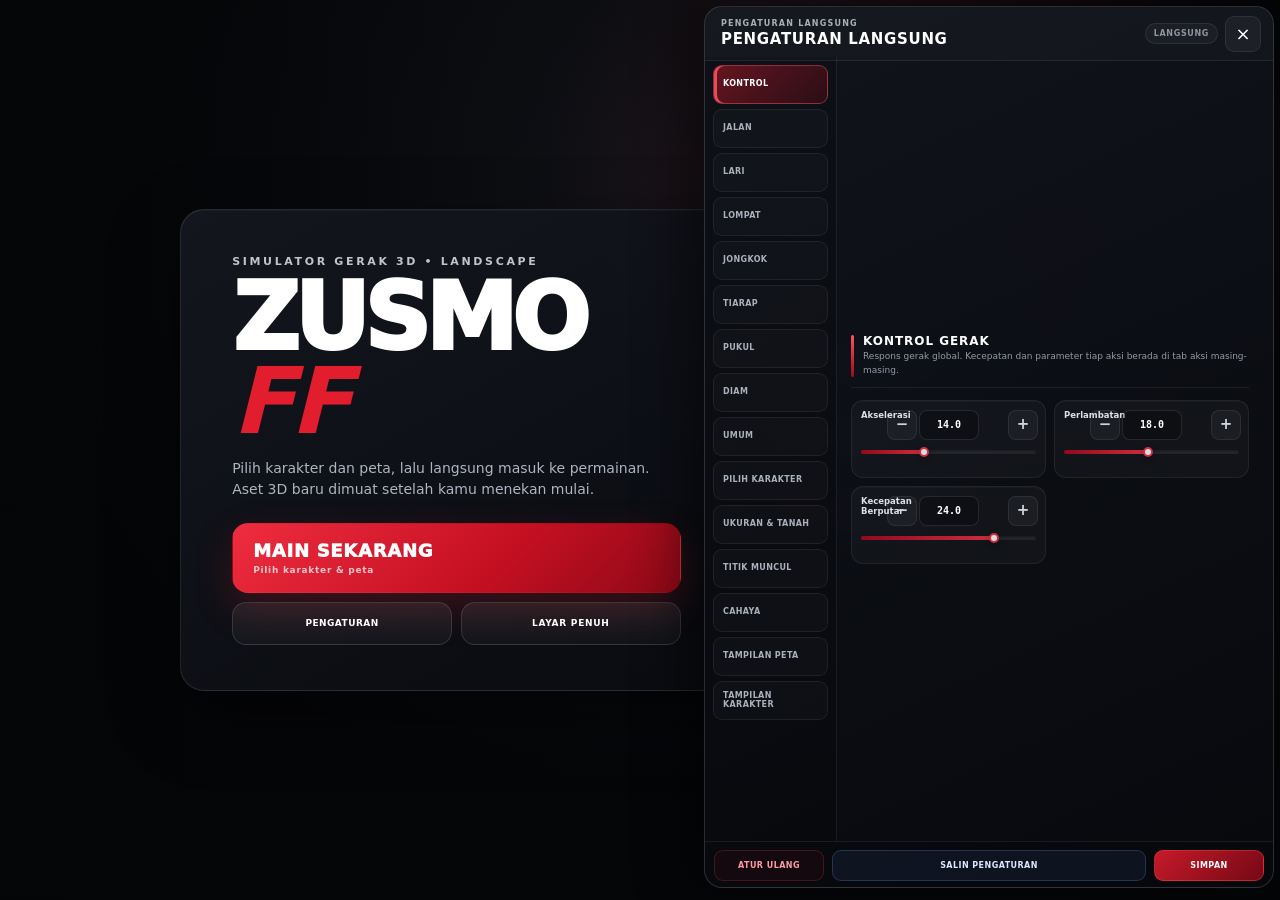
<file: index.html>
<!doctype html>
<html lang="id">
<head>
  <meta charset="utf-8">
  <meta name="viewport" content="width=device-width,initial-scale=1,maximum-scale=1,user-scalable=no,viewport-fit=cover">
  <meta name="theme-color" content="#050608">
  <meta name="apple-mobile-web-app-capable" content="yes">
  <meta name="mobile-web-app-capable" content="yes">
  <title>ZUSMO FF</title>
  <link rel="manifest" href="./manifest.json">
  <link rel="stylesheet" href="./style.css">
  <script type="importmap">
  {
    "imports": {
      "three": "https://cdn.jsdelivr.net/npm/three@0.180.0/build/three.module.js",
      "three/addons/": "https://cdn.jsdelivr.net/npm/three@0.180.0/examples/jsm/"
    }
  }
  </script>
</head>
<body>
  <canvas id="game-canvas" aria-label="Kanvas permainan ZUSMO FF"></canvas>

  <div id="engine-boot" class="overlay boot-overlay">
    <div class="brand brand-xl">ZUSMO <b>FF</b></div>
    <div class="spinner"></div>
    <div id="engine-boot-text" class="muted">Menyiapkan menu...</div>
  </div>

  <main id="ui-root" class="hidden">
    <section id="screen-menu" class="screen active">
      <div class="menu-shell glass menu-shell-v20">
        <div class="menu-primary">
          <div class="eyebrow">SIMULATOR GERAK 3D • LANDSCAPE</div>
          <div class="brand brand-hero">ZUSMO <b>FF</b></div>
          <p class="menu-tagline">Pilih karakter dan peta, lalu langsung masuk ke permainan. Aset 3D baru dimuat setelah kamu menekan mulai.</p>
          <button id="btn-play" class="btn primary menu-play-btn"><span>MAIN SEKARANG</span><small>Pilih karakter & peta</small></button>
          <div class="menu-secondary-actions">
            <button id="btn-settings" class="btn ghost">PENGATURAN</button>
            <button class="btn ghost fullscreen-btn" data-fullscreen>LAYAR PENUH</button>
          </div>
        </div>
        <aside class="menu-flow" aria-label="Alur bermain">
          <div class="menu-flow-title"><span>ALUR CEPAT</span><b>3 LANGKAH</b></div>
          <div class="flow-step"><i>1</i><div><b>PILIH KARAKTER</b><small>Naruto, Rouk, Rias, atau Spider-Man</small></div></div>
          <div class="flow-step"><i>2</i><div><b>PILIH PETA</b><small>Clock Tower / Dapur MBG-Kopdes</small></div></div>
          <div class="flow-step"><i>3</i><div><b>MULAI PERMAINAN</b><small>Kontrol muncul setelah loading</small></div></div>
          <div class="menu-flow-note">Tip: gunakan layar penuh untuk kontrol landscape yang paling nyaman.</div>
        </aside>
      </div>
    </section>

    <section id="screen-select" class="screen screen-scrollable">
      <div class="panel wide glass select-panel-v20">
        <div class="panel-head select-head-v20">
          <button class="icon-btn" data-back="menu" aria-label="Kembali ke menu">‹</button>
          <div class="select-title"><div class="eyebrow">LANGKAH 1 & 2 DARI 3</div><h1>PILIH KARAKTER & PETA</h1><p>Sentuh satu kartu karakter dan satu kartu peta. Kartu merah berarti sedang dipilih.</p></div>
        </div>
        <div class="select-grid">
          <section class="select-column">
            <div class="select-column-head"><span class="step-badge">1</span><div><h2>KARAKTER</h2><small>Pilih siapa yang kamu mainkan</small></div></div>
            <div id="character-list" class="card-list"></div>
          </section>
          <section class="select-column">
            <div class="select-column-head"><span class="step-badge">2</span><div><h2>PETA</h2><small>Pilih lokasi permainan</small></div></div>
            <div id="map-list" class="card-list"></div>
          </section>
        </div>
        <div class="selection-dock">
          <div class="selection-current">
            <span><small>KARAKTER</small><b id="selected-character-name">-</b></span>
            <i>+</i>
            <span><small>PETA</small><b id="selected-map-name">-</b></span>
          </div>
          <div class="selection-actions">
            <button class="btn ghost compact-btn" data-open-tuning>ATUR</button>
            <button id="btn-start" class="btn primary start-game-btn"><span>MULAI PERMAINAN</span><small>LANGKAH 3</small></button>
          </div>
        </div>
      </div>
    </section>

    <section id="screen-settings" class="screen screen-scrollable">
      <div class="panel glass settings-panel-v20">
        <div class="panel-head">
          <button class="icon-btn" data-back="menu" aria-label="Kembali ke menu">‹</button>
          <div><div class="eyebrow">ZUSMO FF</div><h1>PENGATURAN</h1><p class="panel-subtitle">Semua pengaturan utama dibuat untuk landscape.</p></div>
        </div>
        <div class="settings-grid-v20">
          <button class="settings-tile primary-tile" data-open-tuning><span>GERAK & KARAKTER</span><b>PENGATURAN LENGKAP</b><small>Jalan, lari, lompat, jongkok, tiarap, pukul, karakter, pencahayaan dan tampilan.</small><em>BUKA →</em></button>
          <button class="settings-tile" data-fullscreen><span>TAMPILAN</span><b>LAYAR PENUH</b><small>Disarankan agar kontrol landscape punya ruang paling luas.</small><em>UBAH →</em></button>
        </div>
      </div>
    </section>

    <section id="loading" class="overlay hidden">
      <div class="loading-card glass">
        <div class="brand brand-lg">ZUSMO <b>FF</b></div>
        <div id="loading-status">Menyiapkan dunia...</div><div class="loading-help">Jangan tutup halaman. Hanya aset karakter dan peta yang kamu pilih yang sedang dimuat.</div>
        <div class="progress-track"><div id="loading-bar"></div></div>
        <div class="progress-meta"><b id="loading-percent">0%</b><span id="loading-bytes">0 MB / 0 MB</span></div>
      </div>
    </section>

    <section id="load-error" class="overlay hidden">
      <div class="error-card glass">
        <div class="error-badge">!</div>
        <h2>GAGAL MEMUAT</h2>
        <p id="error-message">Aset gagal dimuat.</p>
        <div class="error-actions">
          <button id="btn-retry" class="btn primary">COBA LAGI</button>
          <button id="btn-error-menu" class="btn ghost">MENU</button>
        </div>
      </div>
    </section>

    <section id="tuning-overlay" class="overlay tuning-overlay hidden" aria-label="Pengaturan langsung permainan">
      <div class="tuning-panel glass">
        <div class="tuning-head">
          <div class="tuning-title-wrap">
            <div class="eyebrow">PENGATURAN LANGSUNG</div>
            <h1>PENGATURAN LANGSUNG</h1>
          </div>
          <div class="tuning-head-actions">
            <span id="tuning-save-state" class="tuning-save-state">LANGSUNG</span>
            <button id="btn-move-tuning" class="mini-head-btn" type="button" aria-label="Pindahkan popup pengaturan">PINDAH</button>
            <button class="icon-btn tune-close" data-close-tuning aria-label="Tutup pengaturan">×</button>
          </div>
        </div>
        <div class="tuning-quickbar">
          <div id="tuning-tabs" class="tuning-tabs" aria-label="Kategori pengaturan"></div>
        </div>
        <div class="tuning-main">
          <div class="tuning-scroll">
            <div id="tuning-controls" class="tuning-controls"></div>
          </div>
          <aside class="tuning-preview-pane" aria-label="Preview karakter">
            <div class="tuning-preview-head">
              <div>
                <span class="eyebrow">PRATINJAU KARAKTER</span>
                <b id="tuning-preview-name">Karakter aktif</b>
              </div>
              <small id="tuning-preview-note">Tampilan depan • latar kosong</small>
            </div>
            <div class="tuning-preview-box">
              <canvas id="tuning-preview-canvas" aria-label="Kanvas preview karakter"></canvas>
              <div id="tuning-preview-empty" class="tuning-preview-empty">Preview tampil saat game sedang aktif.</div>
            </div>
          </aside>
        </div>
        <div class="tuning-footer">
          <button id="btn-reset-tuning" class="mini-action danger-soft" type="button">ATUR ULANG</button>
          <button id="btn-copy-tuning" class="mini-action copy-action" type="button">SALIN PENGATURAN</button>
          <button id="btn-save-tuning" class="mini-action primary" type="button">SIMPAN</button>
        </div>
      </div>
    </section>

    <section id="hud" class="hidden">
      <div class="top-hud">
        <span id="hud-map">CT</span>
        <button class="hud-chip tune-chip" data-open-tuning aria-label="Buka pengaturan">ATUR</button>
        <button id="btn-guide" class="hud-chip guide-chip" type="button" aria-label="Buka panduan kontrol">PANDUAN</button>
        <button class="hud-chip hud-fullscreen" data-fullscreen aria-label="Layar penuh">PENUH</button>
        <button id="btn-exit" class="hud-chip">MENU</button>
      </div>
      <div id="camera-zone" aria-label="Area geser kamera"></div>
      <div id="joystick" class="joystick"><div id="joystick-knob"></div></div>
      <div class="actions">
        <button id="action-run" class="action run">LARI</button>
        <button id="action-punch" class="action punch" aria-label="Pukul">PUKUL</button>
        <button id="action-jump" class="action">LOMPAT</button>
        <button id="action-crouch" class="action">JONGKOK</button>
        <button id="action-prone" class="action">TIARAP</button>
      </div>
      <pre id="debug" class="debug hidden"></pre>
      <div id="control-guide" class="control-guide hidden" role="dialog" aria-label="Panduan kontrol">
        <div class="control-guide-card">
          <div class="guide-head"><div><span>SIAP BERMAIN</span><b>KONTROL LANDSCAPE</b></div><button id="btn-guide-close" type="button" aria-label="Tutup panduan">×</button></div>
          <div class="guide-grid">
            <div class="guide-item"><i class="guide-stick">●</i><div><b>GERAK</b><small>Geser analog kiri ke segala arah.</small></div></div>
            <div class="guide-item"><i>↔</i><div><b>KAMERA</b><small>Geser area kosong di sisi kanan layar.</small></div></div>
            <div class="guide-item"><i>RUN</i><div><b>AKSI</b><small>Lari, pukul, lompat, jongkok dan tiarap di kanan.</small></div></div>
            <div class="guide-item"><i>⚙</i><div><b>ATUR</b><small>Tekan ATUR di atas untuk ubah karakter dan gerakan.</small></div></div>
          </div>
          <button id="btn-guide-ok" class="btn primary guide-ok" type="button">MENGERTI • MULAI</button>
        </div>
      </div>
    </section>
  </main>

  <script>
    window.__ZUSMO_BOOTED = false;
    setTimeout(() => {
      if (!window.__ZUSMO_BOOTED) document.getElementById('engine-boot-text').textContent = 'Mesin 3D membutuhkan waktu lebih lama dari biasanya...';
    }, 8000);
    setTimeout(() => {
      if (!window.__ZUSMO_BOOTED) {
        document.getElementById('engine-boot-text').innerHTML = 'Mesin 3D gagal dimuat. Periksa internet/CDN, lalu <button onclick="location.reload()" class="inline-retry">MUAT ULANG</button>';
      }
    }, 18000);
  </script>
  <script type="module" src="./src/main.js"></script>
</body>
</html>
</file>
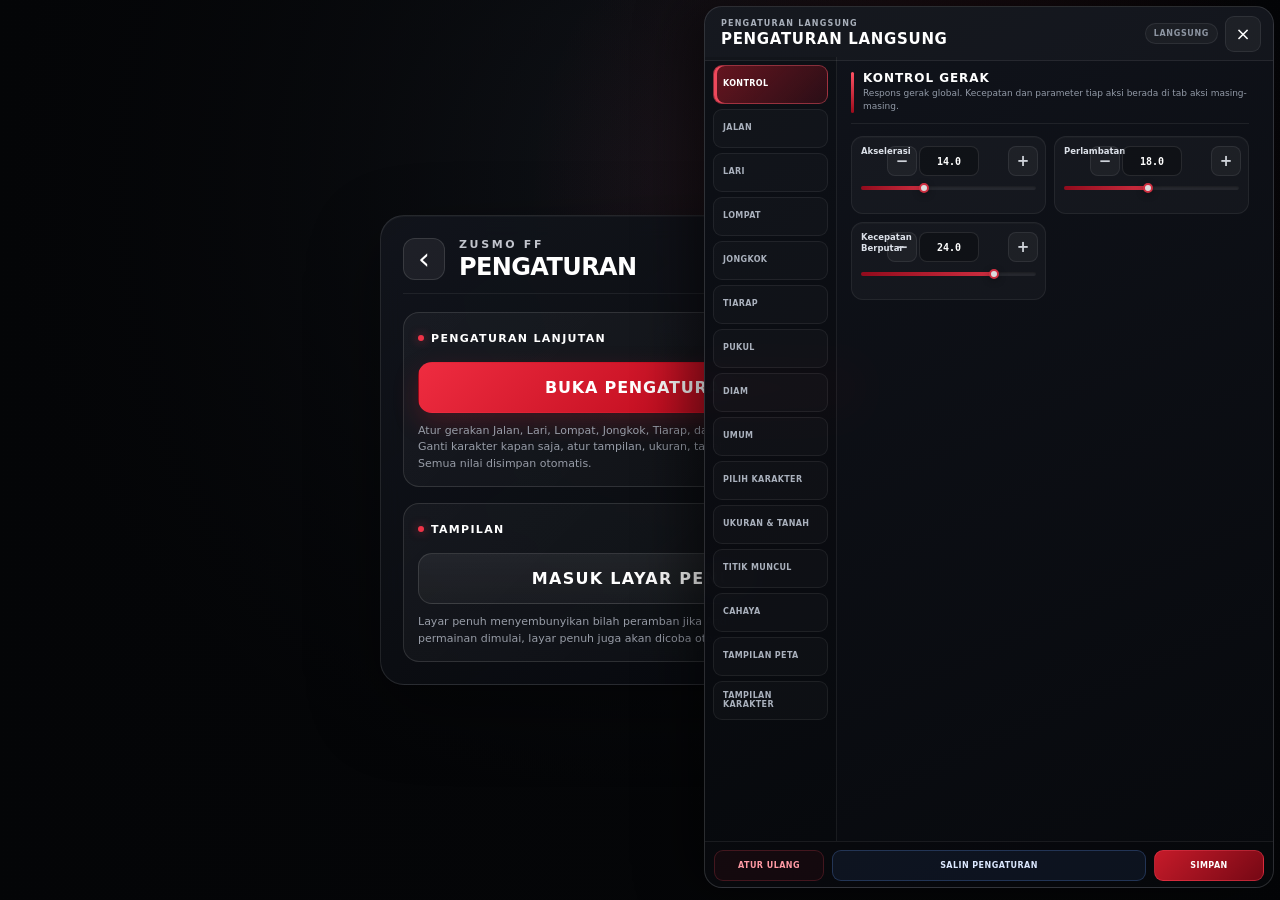
<file: test_tuning.html>
<!doctype html>
<html lang="id">
<head>
  <meta charset="utf-8">
  <meta name="viewport" content="width=device-width,initial-scale=1,maximum-scale=1,user-scalable=no,viewport-fit=cover">
  <meta name="theme-color" content="#050608">
  <meta name="apple-mobile-web-app-capable" content="yes">
  <meta name="mobile-web-app-capable" content="yes">
  <title>ZUSMO FF</title>
  <link rel="manifest" href="./manifest.json">
  <link rel="stylesheet" href="./style.css">
  <script type="importmap">
  {
    "imports": {
      "three": "https://cdn.jsdelivr.net/npm/three@0.180.0/build/three.module.js",
      "three/addons/": "https://cdn.jsdelivr.net/npm/three@0.180.0/examples/jsm/"
    }
  }
  </script>
</head>
<body>
  <canvas id="game-canvas" aria-label="Kanvas permainan ZUSMO FF"></canvas>

  <div id="engine-boot" class="overlay boot-overlay">
    <div class="brand brand-xl">ZUSMO <b>FF</b></div>
    <div class="spinner"></div>
    <div id="engine-boot-text" class="muted">Menyiapkan mesin 3D...</div>
  </div>

  <main id="ui-root" class="hidden">
    <section id="screen-menu" class="screen active">
      <div class="menu-shell glass">
        <div class="eyebrow">SIMULATOR GERAK 3D PONSEL</div>
        <div class="brand brand-hero">ZUSMO <b>FF</b></div>
        <div class="menu-meta" aria-label="Fitur permainan">
          <span>RANGKA ASLI</span><span>PENGATURAN LANGSUNG</span><span>TITIK MUNCUL PER PETA</span>
        </div>
        <div class="menu-actions">
          <button id="btn-play" class="btn primary">MAIN</button>
          <button id="btn-settings" class="btn ghost">PENGATURAN</button>
          <button class="btn ghost fullscreen-btn" data-fullscreen>LAYAR PENUH</button>
        </div>
        <div class="tiny">Naruto • Clock Tower (CT)</div>
      </div>
    </section>

    <section id="screen-select" class="screen">
      <div class="panel wide glass">
        <div class="panel-head">
          <button class="icon-btn" data-back="menu" aria-label="Kembali">‹</button>
          <div><div class="eyebrow">RUANG PERSIAPAN</div><h1>PILIH KARAKTER & PETA</h1></div>
        </div>
        <div class="select-grid">
          <div>
            <h2>KARAKTER</h2>
            <div id="character-list" class="card-list"></div>
          </div>
          <div>
            <h2>PETA</h2>
            <div id="map-list" class="card-list"></div>
          </div>
        </div>
        <div class="select-actions">
          <button class="btn ghost" data-open-tuning>BUKA PENGATURAN</button>
          <button id="btn-start" class="btn primary">MULAI PERMAINAN</button>
        </div>
      </div>
    </section>

    <section id="screen-settings" class="screen">
      <div class="panel glass compact">
        <div class="panel-head">
          <button class="icon-btn" data-back="menu" aria-label="Kembali">‹</button>
          <div><div class="eyebrow">ZUSMO FF</div><h1>PENGATURAN</h1></div>
        </div>
        <div class="setting-block">
          <span>PENGATURAN LANJUTAN</span>
          <button class="btn primary full" data-open-tuning>BUKA PENGATURAN</button>
          <p>Atur gerakan Jalan, Lari, Lompat, Jongkok, Tiarap, dan Pukul secara terpisah. Ganti karakter kapan saja, atur tampilan, ukuran, tanah, serta titik muncul. Semua nilai disimpan otomatis.</p>
        </div>
        <div class="setting-block">
          <span>TAMPILAN</span>
          <button class="btn ghost full fullscreen-btn" data-fullscreen>MASUK LAYAR PENUH</button>
          <p>Layar penuh menyembunyikan bilah peramban jika Android mengizinkan. Saat permainan dimulai, layar penuh juga akan dicoba otomatis.</p>
        </div>
      </div>
    </section>

    <section id="loading" class="overlay hidden">
      <div class="loading-card glass">
        <div class="brand brand-lg">ZUSMO <b>FF</b></div>
        <div id="loading-status">Menyiapkan dunia...</div>
        <div class="progress-track"><div id="loading-bar"></div></div>
        <div class="progress-meta"><b id="loading-percent">0%</b><span id="loading-bytes">0 MB / 0 MB</span></div>
      </div>
    </section>

    <section id="load-error" class="overlay hidden">
      <div class="error-card glass">
        <div class="error-badge">!</div>
        <h2>GAGAL MEMUAT</h2>
        <p id="error-message">Aset gagal dimuat.</p>
        <div class="error-actions">
          <button id="btn-retry" class="btn primary">COBA LAGI</button>
          <button id="btn-error-menu" class="btn ghost">MENU</button>
        </div>
      </div>
    </section>

    <section id="tuning-overlay" class="overlay tuning-overlay hidden" aria-label="Pengaturan langsung permainan">
      <div class="tuning-panel glass">
        <div class="tuning-head">
          <div class="tuning-title-wrap">
            <div class="eyebrow">PENGATURAN LANGSUNG</div>
            <h1>PENGATURAN LANGSUNG</h1>
          </div>
          <div class="tuning-head-actions">
            <span id="tuning-save-state" class="tuning-save-state">LANGSUNG</span>
            <button id="btn-move-tuning" class="mini-head-btn" type="button" aria-label="Pindahkan popup pengaturan">PINDAH</button>
            <button class="icon-btn tune-close" data-close-tuning aria-label="Tutup pengaturan">×</button>
          </div>
        </div>
        <div class="tuning-quickbar">
          <div id="tuning-tabs" class="tuning-tabs" aria-label="Kategori pengaturan"></div>
        </div>
        <div class="tuning-scroll">
          <div id="tuning-controls" class="tuning-controls"></div>
        </div>
        <div class="tuning-footer">
          <button id="btn-reset-tuning" class="mini-action danger-soft" type="button">ATUR ULANG</button>
          <button id="btn-copy-tuning" class="mini-action copy-action" type="button">SALIN PENGATURAN</button>
          <button id="btn-save-tuning" class="mini-action primary" type="button">SIMPAN</button>
        </div>
      </div>
    </section>

    <section id="hud" class="hidden">
      <div class="top-hud">
        <span id="hud-map">CT</span>
        <button class="hud-chip tune-chip" data-open-tuning aria-label="Buka pengaturan">ATUR</button>
        <button class="hud-chip hud-fullscreen" data-fullscreen aria-label="Layar penuh">PENUH</button>
        <button id="btn-exit" class="hud-chip">MENU</button>
      </div>
      <div id="camera-zone" aria-label="Area geser kamera"></div>
      <div id="joystick" class="joystick"><div id="joystick-knob"></div></div>
      <div class="actions">
        <button id="action-run" class="action run">LARI</button>
        <button id="action-punch" class="action punch" aria-label="Pukul">PUKUL</button>
        <button id="action-jump" class="action">LOMPAT</button>
        <button id="action-crouch" class="action">JONGKOK</button>
        <button id="action-prone" class="action">TIARAP</button>
      </div>
      <pre id="debug" class="debug hidden"></pre>
    </section>
  </main>

  <script>
    window.__ZUSMO_BOOTED = false;
    setTimeout(() => {
      if (!window.__ZUSMO_BOOTED) document.getElementById('engine-boot-text').textContent = 'Mesin 3D membutuhkan waktu lebih lama dari biasanya...';
    }, 8000);
    setTimeout(() => {
      if (!window.__ZUSMO_BOOTED) {
        document.getElementById('engine-boot-text').innerHTML = 'Mesin 3D gagal dimuat. Periksa internet/CDN, lalu <button onclick="location.reload()" class="inline-retry">MUAT ULANG</button>';
      }
    }, 18000);
  </script>
  <script type="module" src="./src/main.js"></script>
<script>setTimeout(()=>{document.getElementById('btn-settings')?.click();setTimeout(()=>document.querySelector('[data-open-tuning]')?.click(),200)},500)</script></body>
</html>
</file>
<file: style.css>
:root{color-scheme:dark;--red:#e11d2e;--red2:#a80f1d;--bg:#050608;--glass:rgba(10,12,16,.78);--line:rgba(255,255,255,.12);--muted:#a8acb7;--safe-l:max(16px,env(safe-area-inset-left));--safe-r:max(16px,env(safe-area-inset-right));--safe-b:max(14px,env(safe-area-inset-bottom));}
*{box-sizing:border-box;-webkit-tap-highlight-color:transparent;touch-action:none;user-select:none;-webkit-user-select:none}
html,body{margin:0;width:100%;height:100%;height:100dvh;overflow:hidden;background:var(--bg);font-family:Inter,system-ui,-apple-system,Segoe UI,Roboto,Arial,sans-serif;color:#fff}
body{overscroll-behavior:none;position:fixed;inset:0}
button{font:inherit;color:inherit} .hidden{display:none!important}
#game-canvas{position:fixed;inset:0;width:100dvw;height:100dvh;display:block;background:radial-gradient(circle at 50% 20%,#1c2029,#050608 65%)}
.overlay{pointer-events:auto;position:fixed;inset:0;z-index:30;display:grid;place-items:center;background:radial-gradient(circle at 50% 30%,rgba(45,48,58,.55),rgba(4,5,7,.94) 70%);padding:20px}
.boot-overlay{z-index:100;gap:18px;align-content:center;text-align:center}.spinner{width:34px;height:34px;border:3px solid rgba(255,255,255,.16);border-top-color:var(--red);border-radius:50%;animation:spin .8s linear infinite}@keyframes spin{to{transform:rotate(360deg)}}
.inline-retry{border:0;border-bottom:1px solid #fff;background:transparent;font-weight:900;padding:0 3px}.muted{color:var(--muted)}
#ui-root{position:fixed;inset:0;z-index:10;pointer-events:none}.screen{position:absolute;inset:0;display:none;place-items:center;padding:18px;pointer-events:auto;background:linear-gradient(90deg,rgba(4,5,7,.92),rgba(4,5,7,.42) 55%,rgba(4,5,7,.8))}.screen.active{display:grid}
.glass{background:linear-gradient(145deg,rgba(18,21,28,.93),rgba(7,9,13,.87));border:1px solid var(--line);box-shadow:0 28px 80px rgba(0,0,0,.45);backdrop-filter:blur(12px);-webkit-backdrop-filter:blur(12px)}
.menu-shell{width:min(92vw,460px);padding:34px;border-radius:26px}.brand{font-weight:950;letter-spacing:-.055em;line-height:.9}.brand b{color:var(--red);font-style:italic}.brand-hero{font-size:clamp(50px,10vw,86px);margin:8px 0 30px}.brand-xl{font-size:52px}.brand-lg{font-size:38px}.eyebrow{font-size:11px;letter-spacing:.24em;font-weight:800;color:#c1c4cc}.tiny{font-size:12px;color:#878c98;margin-top:18px}
.menu-actions{display:grid;gap:10px}.btn{border:1px solid transparent;border-radius:14px;padding:15px 18px;font-weight:900;letter-spacing:.05em;cursor:pointer}.btn.primary{background:linear-gradient(135deg,var(--red),var(--red2));box-shadow:0 8px 30px rgba(225,29,46,.24)}.btn.ghost{background:rgba(255,255,255,.055);border-color:var(--line)}.btn:active{transform:scale(.98)}.btn.full{width:100%;margin-top:16px}
.panel{width:min(94vw,900px);max-height:94dvh;overflow:auto;border-radius:24px;padding:22px}.panel.compact{width:min(92vw,520px)}.panel-head{display:flex;gap:14px;align-items:center;margin-bottom:18px}.panel h1{font-size:24px;margin:2px 0 0}.panel h2{font-size:12px;letter-spacing:.18em;color:#c4c7cf;margin:8px 0 10px}.icon-btn{width:42px;height:42px;border-radius:12px;border:1px solid var(--line);background:rgba(255,255,255,.06);font-size:30px;display:grid;place-items:center;line-height:1}.select-grid{display:grid;grid-template-columns:1fr 1fr;gap:14px}.card-list{display:grid;gap:10px}.select-card{position:relative;min-height:112px;border-radius:17px;border:1px solid var(--line);padding:16px;overflow:hidden;background:linear-gradient(135deg,rgba(255,255,255,.055),rgba(255,255,255,.015));cursor:pointer}.select-card::after{content:"";position:absolute;inset:auto -28px -45px auto;width:130px;height:130px;border-radius:50%;background:radial-gradient(circle,rgba(225,29,46,.32),transparent 68%)}.select-card.selected{border-color:rgba(225,29,46,.8);box-shadow:inset 0 0 0 1px rgba(225,29,46,.35)}.select-card .code{font-size:42px;font-weight:950;opacity:.14;position:absolute;right:12px;top:8px}.select-card b{display:block;font-size:19px;margin-top:18px}.select-card small{color:#9ca1ad}.select-card .status{position:absolute;top:12px;left:14px;color:#7ef0a5;font-size:9px;font-weight:900;letter-spacing:.12em}
.quality-row,.setting-block{margin-top:16px;padding:14px;border-radius:16px;background:rgba(255,255,255,.035);border:1px solid var(--line)}.quality-row{display:grid;grid-template-columns:auto auto 1fr;align-items:center;gap:12px}.quality-row>span,.setting-block>span{font-size:11px;font-weight:900;letter-spacing:.12em}.quality-row small,.setting-block p{color:#979ca7;font-size:11px;margin:0}.segmented{display:flex;background:#080a0e;border:1px solid var(--line);border-radius:11px;padding:3px}.segmented button{border:0;background:transparent;padding:8px 11px;border-radius:8px;font-size:10px;font-weight:900;color:#8e94a0}.segmented button.active{background:#252a34;color:#fff;box-shadow:0 3px 14px rgba(0,0,0,.3)}.segmented.large{margin-top:10px;width:100%}.segmented.large button{flex:1;padding:12px}.setting-block p{margin-top:10px;line-height:1.5}
.loading-card,.error-card{width:min(90vw,430px);padding:26px;border-radius:24px;text-align:center}.loading-card #loading-status{margin-top:22px;color:#c2c6cf;font-size:13px}.progress-track{height:10px;background:#20242b;border-radius:99px;overflow:hidden;margin:14px 0 8px}.progress-track>div{width:0;height:100%;background:linear-gradient(90deg,var(--red2),#ff3348);border-radius:inherit;transition:width .08s linear}.progress-meta{display:flex;justify-content:space-between;align-items:center}.progress-meta b{font-size:24px}.progress-meta span{font-size:11px;color:#8f949e}.error-badge{width:46px;height:46px;margin:auto;border-radius:50%;display:grid;place-items:center;background:rgba(225,29,46,.16);color:#ff6675;font-weight:950;font-size:24px}.error-card h2{margin-bottom:6px}.error-card p{color:#b4b8c2;white-space:pre-wrap;line-height:1.45;font-size:13px}.error-actions{display:grid;grid-template-columns:1fr 1fr;gap:10px;margin-top:18px}
#hud{position:fixed;inset:0;z-index:20;pointer-events:none}.top-hud{position:absolute;top:max(10px,env(safe-area-inset-top));left:var(--safe-l);right:var(--safe-r);display:flex;gap:8px;align-items:center}.top-hud span,.hud-chip{border:1px solid rgba(255,255,255,.13);background:rgba(5,6,8,.52);backdrop-filter:blur(8px);border-radius:10px;padding:8px 10px;font-size:10px;font-weight:900;letter-spacing:.08em}.hud-chip{pointer-events:auto;margin-left:auto}.joystick{position:absolute;left:var(--safe-l);bottom:var(--safe-b);width:132px;height:132px;border-radius:50%;border:2px solid rgba(255,255,255,.16);background:radial-gradient(circle,rgba(255,255,255,.09),rgba(255,255,255,.025));pointer-events:auto}.joystick::before{content:"";position:absolute;inset:22px;border:1px solid rgba(255,255,255,.08);border-radius:50%}.joystick>div{position:absolute;left:50%;top:50%;width:56px;height:56px;margin:-28px;border-radius:50%;background:rgba(255,255,255,.17);border:1px solid rgba(255,255,255,.25);box-shadow:0 6px 20px rgba(0,0,0,.3);transform:translate(0,0)}
#camera-zone{position:absolute;left:38%;right:0;top:12%;bottom:0;pointer-events:auto}.actions{position:absolute;right:var(--safe-r);bottom:var(--safe-b);width:228px;height:150px;pointer-events:none}.action{position:absolute;width:70px;height:70px;border-radius:50%;border:1px solid rgba(255,255,255,.18);background:rgba(7,9,12,.56);backdrop-filter:blur(6px);font-size:10px;font-weight:950;pointer-events:auto}.action:active,.action.active{background:rgba(225,29,46,.5);border-color:rgba(255,87,103,.8)}#action-jump{right:0;bottom:34px}#action-crouch{right:74px;bottom:0}#action-prone{right:144px;bottom:5px}.action.run{right:116px;bottom:80px;width:62px;height:62px}.debug{position:absolute;left:var(--safe-l);top:48px;margin:0;padding:10px 12px;border-radius:10px;background:rgba(0,0,0,.62);font:11px/1.4 ui-monospace,SFMono-Regular,Menlo,monospace;color:#bdf6c8;pointer-events:none;max-width:240px;white-space:pre-wrap}
@media (max-width:700px) and (orientation:landscape){.menu-shell{padding:24px}.brand-hero{font-size:54px;margin-bottom:20px}.panel.wide{width:96vw;padding:14px}.panel-head{margin-bottom:8px}.select-grid{gap:10px}.select-card{min-height:88px;padding:12px}.select-card b{font-size:16px;margin-top:15px}.quality-row{margin-top:10px;padding:10px}.btn.full{margin-top:10px;padding:12px}.joystick{width:118px;height:118px}.actions{transform:scale(.92);transform-origin:bottom right}}
@media (orientation:portrait){.select-grid{grid-template-columns:1fr}.quality-row{grid-template-columns:1fr}.joystick{width:118px;height:118px}.actions{transform:scale(.9);transform-origin:bottom right}}

/* Fullscreen / display controls */
:fullscreen body,:fullscreen #game-canvas,:fullscreen #ui-root{width:100vw;height:100vh}
:-webkit-full-screen body,:-webkit-full-screen #game-canvas,:-webkit-full-screen #ui-root{width:100vw;height:100vh}
.fullscreen-btn{letter-spacing:.08em}
.hud-fullscreen{margin-left:auto}
.hud-fullscreen + #btn-exit{margin-left:0}
@media (display-mode: fullscreen){.fullscreen-btn{display:none}}

/* V3 live tuning */
.select-actions{display:grid;grid-template-columns:1.2fr 1fr;gap:10px;margin-top:12px}
.select-actions .btn{margin:0}
.top-hud .hud-chip{margin-left:0}
.top-hud .tune-chip{margin-left:auto;border-color:rgba(225,29,46,.45);background:rgba(135,16,30,.45)}
.tuning-overlay{z-index:60;background:rgba(3,4,6,.38);backdrop-filter:blur(5px);-webkit-backdrop-filter:blur(5px);padding:10px}
.tuning-panel{width:min(96vw,980px);max-height:94dvh;overflow:auto;border-radius:22px;padding:18px;background:linear-gradient(145deg,rgba(14,16,21,.96),rgba(6,7,10,.94))}
.tuning-head{position:sticky;top:-18px;z-index:4;display:flex;align-items:center;justify-content:space-between;margin:-18px -18px 0;padding:18px;background:linear-gradient(180deg,rgba(10,12,16,.99),rgba(10,12,16,.94));border-bottom:1px solid var(--line)}
.tuning-head h1{margin:3px 0 0;font-size:22px}
.tune-close{font-size:24px;flex:0 0 auto}
.tuning-help{font-size:11px;line-height:1.5;color:#a8adb8;margin:13px 0 10px}
.tune-quality{max-width:360px;margin:0 0 14px}
.tuning-controls{display:grid;grid-template-columns:repeat(2,minmax(0,1fr));gap:12px;align-items:start}
.tune-group{border:1px solid var(--line);border-radius:16px;padding:12px;background:rgba(255,255,255,.028)}
.tune-group-head{display:flex;flex-direction:column;gap:4px;padding-bottom:9px;margin-bottom:6px;border-bottom:1px solid rgba(255,255,255,.07)}
.tune-group-head b{font-size:11px;letter-spacing:.14em}
.tune-group-head small{font-size:10px;line-height:1.4;color:#858b97}
.slider-list{display:grid;gap:2px}
.slider-row{display:grid;grid-template-columns:minmax(92px,1fr) minmax(120px,2fr) 58px;gap:8px;align-items:center;min-height:35px}
.slider-label{font-size:10px;font-weight:750;color:#d7dae1}
.slider-row input[type="range"]{width:100%;height:28px;accent-color:var(--red);touch-action:pan-x}
.slider-row output{text-align:right;font:10px/1.2 ui-monospace,SFMono-Regular,Menlo,monospace;color:#ff8c98;background:rgba(225,29,46,.08);border:1px solid rgba(225,29,46,.17);border-radius:8px;padding:5px 6px}
.tuning-footer{position:sticky;bottom:-18px;z-index:4;display:grid;grid-template-columns:1fr 1fr;gap:10px;margin:14px -18px -18px;padding:12px 18px 18px;background:linear-gradient(0deg,rgba(8,10,13,.99),rgba(8,10,13,.92));border-top:1px solid var(--line)}
@media (max-width:760px) and (orientation:landscape){
  .tuning-panel{padding:12px;max-height:96dvh}
  .tuning-head{top:-12px;margin:-12px -12px 0;padding:10px 12px}
  .tuning-controls{grid-template-columns:repeat(2,minmax(0,1fr));gap:8px}
  .tune-group{padding:9px}
  .slider-row{grid-template-columns:90px minmax(100px,1fr) 50px;min-height:30px;gap:5px}
  .slider-row input[type="range"]{height:24px}
  .tuning-footer{bottom:-12px;margin:10px -12px -12px;padding:9px 12px 12px}
  .select-actions{grid-template-columns:1fr 1fr}
}
@media (orientation:portrait){
  .tuning-controls{grid-template-columns:1fr}
  .select-actions{grid-template-columns:1fr}
  .slider-row{grid-template-columns:96px 1fr 54px}
}

/* V4 mobile tuning + UI refresh */
:root{
  --panel-2:rgba(15,18,24,.96);
  --panel-3:rgba(8,10,14,.96);
  --soft-red:rgba(225,29,46,.16);
  --soft-red-2:rgba(225,29,46,.28);
}
.btn,.icon-btn,.select-card,.segmented button,.hud-chip,.action{touch-action:manipulation}
.glass{border-color:rgba(255,255,255,.105);box-shadow:0 24px 70px rgba(0,0,0,.42),inset 0 1px 0 rgba(255,255,255,.035)}
.btn{transition:transform .12s ease,filter .12s ease,border-color .12s ease,background .12s ease}
.btn.primary{background:linear-gradient(135deg,#ef2c40 0%,#c51022 58%,#8f0917 100%);box-shadow:0 10px 26px rgba(225,29,46,.22)}
.btn.ghost{background:linear-gradient(180deg,rgba(255,255,255,.065),rgba(255,255,255,.035))}
.btn:active{filter:brightness(1.12)}
.segmented{background:rgba(3,5,8,.78);border-color:rgba(255,255,255,.10);box-shadow:inset 0 1px 6px rgba(0,0,0,.35)}
.segmented button{position:relative;transition:background .15s ease,color .15s ease,box-shadow .15s ease}
.segmented button.active{background:linear-gradient(135deg,#e11d2e,#a70d1c);color:#fff;box-shadow:0 4px 14px rgba(225,29,46,.25),inset 0 1px 0 rgba(255,255,255,.15)}
.quality-row{background:linear-gradient(135deg,rgba(225,29,46,.065),rgba(255,255,255,.025));border-color:rgba(225,29,46,.18)}
.quality-row>span::before,.setting-block>span::before{content:"";display:inline-block;width:6px;height:6px;border-radius:50%;background:#ef3347;margin-right:7px;vertical-align:1px;box-shadow:0 0 10px rgba(239,51,71,.6)}

/* Make live tuning genuinely scrollable on Android. */
.tuning-overlay{padding:8px;place-items:center;background:rgba(2,3,5,.52);touch-action:pan-y;overscroll-behavior:contain}
.tuning-panel{
  width:min(97vw,980px);
  height:min(94dvh,760px);
  max-height:94dvh;
  overflow:hidden;
  display:grid;
  grid-template-rows:auto auto auto minmax(0,1fr) auto;
  padding:0;
  border-radius:24px;
  background:linear-gradient(155deg,var(--panel-2),var(--panel-3));
  touch-action:pan-y;
}
.tuning-head{position:relative;top:auto;margin:0;padding:16px 18px 13px;background:linear-gradient(180deg,rgba(15,18,24,.995),rgba(10,12,16,.985));border-bottom:1px solid rgba(255,255,255,.075)}
.tuning-head h1{font-size:22px;letter-spacing:-.02em}
.tuning-head h1 span{color:#ff5264}
.tuning-help{margin:0;padding:10px 18px 8px;background:rgba(255,255,255,.018);border-bottom:1px solid rgba(255,255,255,.055)}
.tuning-toolbar{padding:10px 18px 11px;display:grid;grid-template-columns:minmax(210px,330px) minmax(0,1fr);gap:10px;align-items:center;border-bottom:1px solid rgba(255,255,255,.065);background:rgba(6,8,11,.72)}
.tune-quality{max-width:none;margin:0}
.tune-quality.segmented.large{margin:0}
.tune-quality.segmented.large button{padding:10px 12px;font-size:10px;letter-spacing:.08em}
.tuning-tabs{display:flex;gap:6px;overflow-x:auto;overflow-y:hidden;scrollbar-width:none;touch-action:pan-x;padding:1px 0}
.tuning-tabs::-webkit-scrollbar{display:none}
.tuning-tab{flex:0 0 auto;border:1px solid rgba(255,255,255,.09);background:rgba(255,255,255,.035);color:#969da9;border-radius:10px;padding:9px 11px;font-size:9px;font-weight:900;letter-spacing:.08em;white-space:nowrap;touch-action:manipulation}
.tuning-tab.active{color:#fff;border-color:rgba(239,51,71,.52);background:linear-gradient(135deg,rgba(225,29,46,.52),rgba(122,8,20,.58));box-shadow:0 5px 16px rgba(225,29,46,.13)}
.tuning-scroll{min-height:0;overflow-y:auto;overflow-x:hidden;touch-action:pan-y;overscroll-behavior:contain;-webkit-overflow-scrolling:touch;scrollbar-gutter:stable;padding:12px 18px 16px}
.tuning-scroll::-webkit-scrollbar{width:7px}
.tuning-scroll::-webkit-scrollbar-track{background:rgba(255,255,255,.02);border-radius:9px}
.tuning-scroll::-webkit-scrollbar-thumb{background:rgba(255,255,255,.18);border-radius:9px}
.tuning-controls{display:block;touch-action:pan-y}
.tune-group{display:none;padding:0;border:0;background:transparent;touch-action:pan-y}
.tune-group.active{display:block}
.tune-group-head{padding:2px 2px 12px;margin-bottom:8px}
.tune-group-head b{font-size:13px;letter-spacing:.13em;color:#fff}
.tune-group-head small{max-width:680px;color:#8f96a2;font-size:11px}
.slider-list{display:grid;grid-template-columns:repeat(2,minmax(0,1fr));gap:8px;touch-action:pan-y}
.slider-row{grid-template-columns:minmax(96px,1fr) minmax(120px,1.65fr) 62px;min-height:48px;padding:7px 9px;border:1px solid rgba(255,255,255,.065);border-radius:13px;background:linear-gradient(135deg,rgba(255,255,255,.036),rgba(255,255,255,.018));touch-action:pan-y}
.slider-row:focus-within{border-color:rgba(225,29,46,.34);background:rgba(225,29,46,.045)}
.slider-label{font-size:10px;line-height:1.25;color:#d9dce3}
.slider-row input[type="range"]{height:32px;touch-action:pan-x;accent-color:#ef3347;cursor:ew-resize}
.slider-row output{min-width:58px;color:#ff8491;background:rgba(225,29,46,.10);border-color:rgba(225,29,46,.20);font-size:10px;padding:6px}
.tuning-footer{position:relative;bottom:auto;margin:0;padding:10px 18px 14px;background:linear-gradient(0deg,rgba(7,9,12,.995),rgba(10,12,16,.96));border-top:1px solid rgba(255,255,255,.07)}
.tuning-footer .btn{padding:12px 14px}

/* Quality is always visible while playing. */
.hud-quality-switch{pointer-events:auto;margin-left:0;padding:2px;background:rgba(4,6,9,.62);backdrop-filter:blur(8px)}
.hud-quality-switch button{padding:6px 8px;font-size:8px;letter-spacing:.08em}
.top-hud .tune-chip{margin-left:auto;background:linear-gradient(135deg,rgba(177,16,33,.74),rgba(93,7,16,.72));border-color:rgba(255,88,105,.45)}
#hud-quality{border-color:rgba(225,29,46,.22);background:rgba(14,8,10,.58)}

@media (max-width:760px) and (orientation:landscape){
  .tuning-overlay{padding:4px}
  .tuning-panel{width:99vw;height:98dvh;max-height:98dvh;border-radius:18px}
  .tuning-head{margin:0;top:auto;padding:9px 12px 8px}
  .tuning-head h1{font-size:17px}.tuning-head .eyebrow{font-size:8px}
  .tuning-help{padding:6px 12px;font-size:9px;line-height:1.35}
  .tuning-toolbar{padding:6px 12px;grid-template-columns:210px minmax(0,1fr);gap:7px}
  .tune-quality.segmented.large button{padding:7px 8px;font-size:8px}
  .tuning-tab{padding:7px 9px;font-size:8px}
  .tuning-scroll{padding:8px 12px 10px}
  .slider-list{grid-template-columns:repeat(2,minmax(0,1fr));gap:5px}
  .slider-row{grid-template-columns:84px minmax(90px,1fr) 50px;min-height:40px;padding:4px 6px;gap:5px}
  .slider-label{font-size:9px}.slider-row output{min-width:48px;font-size:9px;padding:5px 4px}
  .slider-row input[type="range"]{height:28px}
  .tuning-footer{margin:0;bottom:auto;padding:6px 12px 8px}
  .tuning-footer .btn{padding:9px 11px;font-size:10px}
  .top-hud{gap:5px}.top-hud span,.hud-chip{padding:6px 7px;font-size:8px}.hud-quality-switch button{padding:5px 6px;font-size:7px}
}
@media (orientation:portrait){
  .tuning-panel{height:96dvh;max-height:96dvh}
  .tuning-toolbar{grid-template-columns:1fr}
  .slider-list{grid-template-columns:1fr}
  .slider-row{grid-template-columns:98px minmax(0,1fr) 58px}
  .top-hud #hud-quality{display:none}
}
.top-hud .hud-fullscreen{margin-left:0}

/* V5 — idle pose, per-map spawn, cleaner mobile UI */
:root{
  --accent:#ff354c;
  --accent-2:#b40e21;
  --ink:#f7f8fb;
  --sub:#9299a6;
}
.screen{background:
  radial-gradient(circle at 72% 22%,rgba(225,29,46,.12),transparent 34%),
  linear-gradient(90deg,rgba(4,5,7,.94),rgba(4,5,7,.46) 58%,rgba(4,5,7,.84));}
.menu-shell{position:relative;overflow:hidden;border-radius:28px;background:linear-gradient(150deg,rgba(20,23,31,.96),rgba(7,9,13,.92));}
.menu-shell::before{content:"";position:absolute;width:190px;height:190px;border-radius:50%;right:-68px;top:-76px;background:radial-gradient(circle,rgba(239,51,71,.22),transparent 70%);pointer-events:none}
.menu-shell::after{content:"V6";position:absolute;right:19px;bottom:14px;font-size:38px;font-weight:950;letter-spacing:-.08em;color:rgba(255,255,255,.035);pointer-events:none}
.menu-meta{display:flex;gap:6px;flex-wrap:wrap;margin:-18px 0 20px}
.menu-meta span,.tune-summary span{font-size:8px;font-weight:900;letter-spacing:.10em;padding:6px 8px;border-radius:999px;border:1px solid rgba(255,255,255,.09);background:rgba(255,255,255,.035);color:#aeb4c0}
.menu-meta span:first-child,.tune-summary span:first-child{color:#ff8390;border-color:rgba(239,51,71,.28);background:rgba(225,29,46,.08)}
.panel{touch-action:pan-y;overscroll-behavior:contain;-webkit-overflow-scrolling:touch}
.panel-head{padding-bottom:12px;border-bottom:1px solid rgba(255,255,255,.065)}
.panel-head h1{letter-spacing:-.025em}
.select-card{transition:transform .14s ease,border-color .14s ease,background .14s ease,box-shadow .14s ease}
.select-card.selected{background:linear-gradient(135deg,rgba(225,29,46,.14),rgba(255,255,255,.025));border-color:rgba(255,68,87,.72);box-shadow:inset 0 0 0 1px rgba(225,29,46,.22),0 9px 24px rgba(0,0,0,.22)}
.select-card.selected::before{content:"DIPILIH";position:absolute;right:12px;bottom:10px;z-index:2;font-size:8px;font-weight:950;letter-spacing:.12em;color:#ff7180}
.quality-row,.setting-block{background:linear-gradient(135deg,rgba(255,255,255,.04),rgba(255,255,255,.018));}
.tuning-head{background:
  radial-gradient(circle at 85% 0,rgba(225,29,46,.12),transparent 35%),
  linear-gradient(180deg,rgba(15,18,24,.998),rgba(9,11,15,.985));}
.tuning-head>div:first-child{min-width:0}
.tune-summary{display:flex;gap:5px;flex-wrap:wrap;margin-top:8px}
.tuning-help{color:#969daa}
.tuning-tab{border-radius:11px;background:linear-gradient(180deg,rgba(255,255,255,.045),rgba(255,255,255,.024))}
.tuning-tab.active{border-color:rgba(255,77,96,.58);background:linear-gradient(135deg,rgba(225,29,46,.70),rgba(116,8,20,.70));box-shadow:0 7px 18px rgba(225,29,46,.15)}
.tune-group-head{position:relative;padding-left:11px}
.tune-group-head::before{content:"";position:absolute;left:0;top:3px;bottom:14px;width:3px;border-radius:3px;background:linear-gradient(#ff5264,#9b0b1b)}
.slider-row{background:linear-gradient(145deg,rgba(255,255,255,.042),rgba(255,255,255,.018));box-shadow:inset 0 1px 0 rgba(255,255,255,.025)}
.slider-row output{font-weight:800}
.spawn-tools{margin-top:12px;padding:13px;border-radius:16px;border:1px solid rgba(239,51,71,.18);background:linear-gradient(145deg,rgba(225,29,46,.075),rgba(255,255,255,.02));touch-action:pan-y}
.spawn-tools-head{display:flex;align-items:center;justify-content:space-between;gap:12px;margin-bottom:10px}
.spawn-tools-head b{font-size:10px;letter-spacing:.14em;color:#fff}
.spawn-tools-head span{font-size:10px;color:#9da4b0;text-align:right}
.spawn-actions{display:grid;grid-template-columns:1.35fr 1fr 1fr;gap:8px}
.spawn-actions .btn{padding:11px 10px;font-size:9px;margin:0;min-width:0}
.btn.danger-soft{border-color:rgba(255,76,94,.22);background:rgba(225,29,46,.07);color:#ff9aa4}
.top-hud{background:linear-gradient(90deg,rgba(5,7,10,.34),transparent);padding:8px;border-radius:0 0 14px 0}
.top-hud span,.hud-chip{box-shadow:inset 0 1px 0 rgba(255,255,255,.045)}
#hud-map{border-color:rgba(255,255,255,.13)}
@media (max-width:760px) and (orientation:landscape){
  .menu-shell{padding:22px 25px}.brand-hero{margin-bottom:22px}.menu-meta{margin:-12px 0 13px}
  .tune-summary{margin-top:4px}.tune-summary span{font-size:7px;padding:4px 6px}
  .spawn-tools{margin-top:8px;padding:9px}.spawn-tools-head{margin-bottom:7px}.spawn-tools-head span{font-size:8px}
  .spawn-actions{grid-template-columns:1.25fr 1fr 1fr;gap:5px}.spawn-actions .btn{font-size:8px;padding:8px 6px}
}
@media (max-width:560px),(orientation:portrait){
  .spawn-tools-head{align-items:flex-start;flex-direction:column;gap:4px}.spawn-tools-head span{text-align:left}
  .spawn-actions{grid-template-columns:1fr}
}

/* V6 — compact live popup tuning */
.tuning-overlay{
  z-index:70;
  padding:12px;
  place-items:initial;
  display:block;
  background:transparent;
  backdrop-filter:none;
  -webkit-backdrop-filter:none;
  pointer-events:none;
  touch-action:none;
}
.tuning-panel{
  pointer-events:auto;
  position:absolute;
  top:max(52px, env(safe-area-inset-top));
  right:max(10px, env(safe-area-inset-right));
  width:min(390px,42vw);
  height:min(82dvh,650px);
  max-height:calc(100dvh - 66px - env(safe-area-inset-bottom));
  overflow:hidden;
  display:grid;
  grid-template-rows:auto auto minmax(0,1fr) auto;
  padding:0;
  border-radius:18px;
  border:1px solid rgba(255,255,255,.12);
  background:linear-gradient(155deg,rgba(18,20,27,.94),rgba(7,9,13,.92));
  box-shadow:0 18px 55px rgba(0,0,0,.42),inset 0 1px 0 rgba(255,255,255,.055);
  backdrop-filter:blur(16px) saturate(1.12);
  -webkit-backdrop-filter:blur(16px) saturate(1.12);
  touch-action:pan-y;
}
.tuning-head{
  margin:0;
  padding:10px 11px 8px 13px;
  min-height:48px;
  display:flex;
  align-items:center;
  justify-content:space-between;
  gap:8px;
  border-bottom:1px solid rgba(255,255,255,.075);
  background:linear-gradient(180deg,rgba(19,22,29,.97),rgba(11,13,18,.95));
}
.tuning-title-wrap{min-width:0}
.tuning-head .eyebrow{font-size:7px;letter-spacing:.15em;color:#8e95a0;margin-bottom:1px}
.tuning-head h1{font-size:15px;line-height:1;margin:0;letter-spacing:-.02em}
.tuning-head h1 span{font-size:10px;letter-spacing:.07em;margin-left:4px;color:#ff6e7f}
.tuning-head-actions{display:flex;align-items:center;gap:6px;flex:0 0 auto}
.tuning-save-state{font-size:7px;font-weight:900;letter-spacing:.08em;color:#8d95a2;padding:5px 7px;border-radius:999px;border:1px solid rgba(255,255,255,.08);background:rgba(255,255,255,.035);white-space:nowrap}
.tuning-save-state.saved{color:#a6f0bd;border-color:rgba(87,211,125,.24);background:rgba(87,211,125,.075)}
.tune-close{width:31px;height:31px;border-radius:10px;font-size:18px;background:rgba(255,255,255,.045);border:1px solid rgba(255,255,255,.08)}
.tuning-quickbar{padding:7px 9px 7px;border-bottom:1px solid rgba(255,255,255,.065);background:rgba(5,7,10,.48)}
.tune-quality{margin:0 0 6px;max-width:none}
.tune-quality.segmented button{padding:6px 8px;font-size:8px;min-height:28px}
.tuning-tabs{display:flex;gap:5px;overflow-x:auto;overflow-y:hidden;scrollbar-width:none;touch-action:pan-x;padding:0}
.tuning-tabs::-webkit-scrollbar{display:none}
.tuning-tab{padding:6px 8px;border-radius:9px;font-size:7px;letter-spacing:.08em;min-height:28px}
.tuning-scroll{min-height:0;padding:8px 8px 10px;overflow-y:auto;overflow-x:hidden;touch-action:pan-y;overscroll-behavior:contain;-webkit-overflow-scrolling:touch;scrollbar-gutter:auto}
.tuning-scroll::-webkit-scrollbar{width:5px}
.tuning-scroll::-webkit-scrollbar-thumb{background:rgba(255,255,255,.16);border-radius:99px}
.tune-group{padding:0;background:transparent;border:0}
.tune-group-head{display:flex;align-items:flex-start;justify-content:space-between;gap:8px;margin:0 2px 7px;padding:0 0 7px 9px;border-bottom:1px solid rgba(255,255,255,.055)}
.tune-group-head::before{bottom:7px}
.tune-group-head>div{min-width:0;display:flex;flex-direction:column;gap:2px}
.tune-group-head b{font-size:10px;letter-spacing:.10em}
.tune-group-head small{font-size:8px;line-height:1.35;color:#8f97a3;max-width:280px}
.tune-group-head>span{font-size:7px;font-weight:900;color:#ff6f7f;padding:4px 6px;border-radius:999px;background:rgba(225,29,46,.08);border:1px solid rgba(225,29,46,.15)}
.slider-list{display:grid;grid-template-columns:1fr;gap:6px}
.slider-row.compact-setting{display:block;min-height:0;padding:7px 8px 6px;border-radius:11px;background:rgba(255,255,255,.028);border:1px solid rgba(255,255,255,.06);touch-action:pan-y}
.slider-row.compact-setting:focus-within{border-color:rgba(255,69,88,.35);background:rgba(225,29,46,.04)}
.setting-line{display:flex;align-items:center;justify-content:space-between;gap:8px;margin-bottom:3px}
.slider-label{font-size:8px;font-weight:800;line-height:1.15;color:#e6e8ed;min-width:0}
.manual-value{display:grid;grid-template-columns:26px 60px auto 26px;align-items:center;gap:3px;flex:0 0 auto}
.value-number{width:60px;height:27px;border:1px solid rgba(255,255,255,.10);border-radius:7px;background:rgba(0,0,0,.24);color:#fff;text-align:center;font:800 10px/1 ui-monospace,SFMono-Regular,Menlo,monospace;outline:none;padding:0 4px;-moz-appearance:textfield;touch-action:manipulation}
.value-number::-webkit-outer-spin-button,.value-number::-webkit-inner-spin-button{-webkit-appearance:none;margin:0}
.value-number:focus{border-color:rgba(255,75,95,.48);background:rgba(225,29,46,.07)}
.value-unit{min-width:18px;text-align:center;font-size:7px;font-weight:800;color:#89919d;white-space:nowrap}
.value-step{width:26px;height:27px;border-radius:7px;border:1px solid rgba(255,255,255,.08);background:rgba(255,255,255,.04);color:#cfd3da;font-size:15px;font-weight:800;line-height:1;touch-action:manipulation}
.value-step:active{transform:scale(.94);background:rgba(225,29,46,.16);border-color:rgba(255,80,98,.32)}
.setting-range{display:block;width:100%;height:23px;margin:0;accent-color:#ef3347;touch-action:pan-x}
.tuning-footer{margin:0;padding:7px 9px 9px;display:grid;grid-template-columns:auto 1fr auto;align-items:center;gap:7px;border-top:1px solid rgba(255,255,255,.075);background:linear-gradient(0deg,rgba(7,9,12,.97),rgba(10,12,16,.93))}
.tuning-live-note{text-align:center;font-size:7px;color:#818995;letter-spacing:.03em;white-space:nowrap;overflow:hidden;text-overflow:ellipsis}
.mini-action{height:31px;padding:0 10px;border-radius:9px;border:1px solid rgba(255,255,255,.09);background:rgba(255,255,255,.045);color:#d9dde4;font-size:8px;font-weight:900;letter-spacing:.06em;touch-action:manipulation;white-space:nowrap}
.mini-action.primary{color:#fff;border-color:rgba(255,72,92,.42);background:linear-gradient(135deg,rgba(225,29,46,.88),rgba(134,8,22,.88))}
.mini-action.danger-soft{color:#ff9aa4;border-color:rgba(255,76,94,.20);background:rgba(225,29,46,.055)}
.spawn-tools{margin-top:8px;padding:8px;border-radius:11px}
.spawn-tools-head{display:block;margin-bottom:7px}
.spawn-tools-head b{display:block;margin-bottom:3px;font-size:8px}
.spawn-tools-head span{display:block;text-align:left;font-size:7px;line-height:1.35}
.spawn-actions{grid-template-columns:1.45fr 1fr auto;gap:5px}
.spawn-actions .mini-action{width:100%;padding:0 7px;font-size:7px}

@media (max-width:760px) and (orientation:landscape){
  .tuning-overlay{padding:0}
  .tuning-panel{top:max(43px, env(safe-area-inset-top));right:max(6px, env(safe-area-inset-right));width:min(370px,48vw);height:min(86dvh,610px);max-height:calc(100dvh - 49px - env(safe-area-inset-bottom));border-radius:15px}
  .tuning-head{padding:7px 8px 6px 10px;min-height:39px}
  .tuning-head h1{font-size:12px}.tuning-head h1 span{font-size:8px}.tuning-head .eyebrow{font-size:6px}.tune-close{width:27px;height:27px;border-radius:8px;font-size:16px}.tuning-save-state{font-size:6px;padding:4px 5px}
  .tuning-quickbar{padding:5px 6px}.tune-quality{margin-bottom:4px}.tune-quality.segmented button{min-height:23px;padding:4px 6px;font-size:7px}.tuning-tab{min-height:23px;padding:4px 6px;font-size:6px;border-radius:7px}
  .tuning-scroll{padding:5px 6px 7px}.tune-group-head{margin-bottom:4px;padding-bottom:4px}.tune-group-head b{font-size:8px}.tune-group-head small{font-size:6px;max-width:240px}.tune-group-head>span{font-size:6px;padding:3px 5px}
  .slider-list{gap:4px}.slider-row.compact-setting{padding:5px 6px 4px;border-radius:9px}.setting-line{margin-bottom:1px}.slider-label{font-size:7px}.manual-value{grid-template-columns:23px 52px auto 23px;gap:2px}.value-number{width:52px;height:23px;font-size:8px}.value-step{width:23px;height:23px;font-size:13px}.value-unit{font-size:6px;min-width:14px}.setting-range{height:18px}
  .tuning-footer{padding:5px 6px 6px;gap:5px}.mini-action{height:26px;padding:0 8px;font-size:7px;border-radius:7px}.tuning-live-note{font-size:6px}
  .spawn-tools{margin-top:5px;padding:6px}.spawn-tools-head{margin-bottom:5px}.spawn-actions{gap:3px}.spawn-actions .mini-action{font-size:6px;padding:0 5px}
}

@media (orientation:portrait){
  .tuning-overlay{padding:0;display:flex;align-items:flex-end;justify-content:center}
  .tuning-panel{position:relative;top:auto;right:auto;width:100%;height:min(58dvh,610px);max-height:70dvh;border-radius:18px 18px 0 0;border-bottom:0}
  .tuning-head{padding-left:14px}
  .tuning-scroll{padding-bottom:max(12px,env(safe-area-inset-bottom))}
}

/* V7 — permanent HD, draggable live tuning, easier 2D scrolling */
.tuning-overlay{
  pointer-events:none;
  touch-action:none;
}
.tuning-panel{
  position:fixed;
  top:max(54px, env(safe-area-inset-top));
  right:max(8px, env(safe-area-inset-right));
  left:auto;
  bottom:auto;
  width:min(392px,92vw);
  height:min(74dvh,620px);
  max-height:calc(100dvh - 12px);
  pointer-events:auto;
  touch-action:pan-x pan-y;
  border-radius:16px;
  box-shadow:0 18px 60px rgba(0,0,0,.52),0 0 0 1px rgba(255,255,255,.025) inset;
}
.tuning-panel.is-dragging{box-shadow:0 22px 70px rgba(0,0,0,.62),0 0 0 1px rgba(255,92,109,.15) inset}
.tune-drag-handle{cursor:grab;touch-action:none;user-select:none;-webkit-user-select:none}
.tuning-panel.is-dragging .tune-drag-handle{cursor:grabbing}
.tuning-head::after{
  content:"DRAG";
  font-size:6px;
  font-weight:900;
  letter-spacing:.14em;
  color:#69717d;
  position:absolute;
  left:50%;
  transform:translateX(-50%);
  bottom:3px;
  pointer-events:none;
}
.tuning-head{position:relative;padding-bottom:11px}
.tuning-quickbar{padding:6px 8px}
.tuning-tabs{
  overflow-x:auto;
  overflow-y:hidden;
  touch-action:pan-x;
  overscroll-behavior-x:contain;
  scroll-snap-type:x proximity;
  scrollbar-width:thin;
  scrollbar-color:rgba(255,255,255,.18) transparent;
  padding-bottom:2px;
}
.tuning-tabs::-webkit-scrollbar{display:block;height:3px}
.tuning-tabs::-webkit-scrollbar-thumb{background:rgba(255,255,255,.18);border-radius:99px}
.tuning-tab{scroll-snap-align:start;flex:0 0 auto;min-width:max-content}
.tuning-scroll{
  overflow:auto;
  touch-action:pan-x pan-y;
  overscroll-behavior:contain;
  -webkit-overflow-scrolling:touch;
  scrollbar-width:thin;
  scrollbar-color:rgba(255,255,255,.18) transparent;
}
.tuning-scroll::-webkit-scrollbar{width:4px;height:4px}
.tuning-scroll::-webkit-scrollbar-thumb{background:rgba(255,255,255,.18);border-radius:99px}
.tuning-controls{min-width:285px}
.slider-row.compact-setting{touch-action:pan-y}
.setting-range{touch-action:pan-x}
.auto-spawn-tools{display:flex;align-items:center;justify-content:space-between;gap:8px}
.auto-spawn-tools .spawn-tools-head{margin:0;min-width:0;flex:1}
.spawn-live-pill{display:flex;align-items:center;gap:5px;flex:0 0 auto;padding:6px 8px;border-radius:999px;border:1px solid rgba(86,223,131,.20);background:rgba(86,223,131,.07);font-size:7px;font-weight:900;letter-spacing:.06em;color:#a8efbe;white-space:nowrap}
.spawn-live-pill i{width:6px;height:6px;border-radius:50%;background:#64df8a;box-shadow:0 0 8px rgba(100,223,138,.65)}
#screen-select .quality-row,#screen-settings [data-quality],#hud-quality,.hud-quality-switch,.tune-quality{display:none!important}
.top-hud .tune-chip{margin-left:auto}

@media (max-width:760px) and (orientation:landscape){
  .tuning-panel{position:fixed;width:min(365px,52vw);height:min(84dvh,590px);max-height:calc(100dvh - 8px);border-radius:14px}
  .tuning-head{padding-bottom:9px}
  .tuning-controls{min-width:270px}
}
@media (orientation:portrait){
  .tuning-overlay{display:block;padding:0}
  .tuning-panel{position:fixed;top:max(70px,env(safe-area-inset-top));right:8px;left:auto;bottom:auto;width:min(390px,calc(100vw - 16px));height:min(62dvh,590px);max-height:calc(100dvh - 80px);border-radius:16px;border:1px solid rgba(255,255,255,.12)}
  .tuning-controls{min-width:300px}
}


/* V8 — scroll-first tuning UI + intent-locked custom sliders + square popup */
.tuning-panel{
  --tune-size:min(440px,92vw,90dvh);
  width:var(--tune-size)!important;
  height:var(--tune-size)!important;
  max-width:var(--tune-size)!important;
  max-height:var(--tune-size)!important;
  border-radius:18px!important;
  touch-action:manipulation!important;
}
.tuning-scroll{
  overflow-y:auto!important;
  overflow-x:hidden!important;
  touch-action:pan-y!important;
  overscroll-behavior-y:contain!important;
  overscroll-behavior-x:none!important;
  scrollbar-gutter:stable;
}
.tuning-controls{min-width:0!important;width:100%!important;touch-action:pan-y!important}
.tune-group,.slider-list,.slider-row.compact-setting{touch-action:pan-y!important}
.tuning-tabs{touch-action:pan-x!important;overscroll-behavior-x:contain!important}
.slider-row.compact-setting{padding:8px 9px 7px!important}
.setting-slider{
  --slider-pct:50%;
  position:relative;
  display:block;
  width:100%;
  height:28px;
  margin:1px 0 0;
  border-radius:999px;
  touch-action:pan-y!important;
  cursor:ew-resize;
  outline:none;
}
.setting-slider::before{
  content:"";
  position:absolute;
  left:0;right:0;top:50%;
  height:5px;
  transform:translateY(-50%);
  border-radius:999px;
  background:rgba(255,255,255,.09);
  box-shadow:inset 0 1px 2px rgba(0,0,0,.35);
}
.setting-slider-fill{
  position:absolute;
  left:0;top:50%;
  width:var(--slider-pct);
  height:5px;
  transform:translateY(-50%);
  border-radius:999px;
  background:linear-gradient(90deg,#a8091c,#ef3347);
  pointer-events:none;
}
.setting-slider-thumb{
  position:absolute;
  top:50%;left:var(--slider-pct);
  width:15px;height:15px;
  transform:translate(-50%,-50%);
  border-radius:50%;
  background:#fff;
  border:3px solid #ef3347;
  box-shadow:0 2px 8px rgba(0,0,0,.38);
  pointer-events:none;
  transition:transform .08s ease;
}
.setting-slider.is-adjusting .setting-slider-thumb{transform:translate(-50%,-50%) scale(1.22)}
.setting-slider:focus-visible{box-shadow:0 0 0 2px rgba(239,51,71,.35);border-radius:999px}
.setting-range{display:none!important}
.tuning-footer{grid-template-columns:1fr 1fr 1fr!important;gap:6px!important}
.copy-action{color:#dbe8ff!important;border-color:rgba(105,159,255,.24)!important;background:rgba(67,111,190,.11)!important}
.tuning-live-note{display:none!important}
@media (max-width:760px) and (orientation:landscape){
  .tuning-panel{--tune-size:min(420px,54vw,92dvh);border-radius:16px!important}
  .setting-slider{height:25px}
}
@media (orientation:portrait){
  .tuning-overlay{display:block!important;padding:0!important}
  .tuning-panel{
    --tune-size:min(430px,94vw,72dvh);
    position:fixed!important;
    top:max(64px,env(safe-area-inset-top))!important;
    right:3vw!important;
    left:auto!important;
    bottom:auto!important;
    border:1px solid rgba(255,255,255,.12)!important;
  }
}

/* V9 — mobile scroll-first tune, safe viewport clamp, hold-to-repeat steppers */
.tuning-panel{
  --tune-w:min(360px,calc(100dvw - 18px));
  --tune-h:min(390px,calc(100dvh - 18px));
  position:fixed!important;
  width:var(--tune-w)!important;
  height:var(--tune-h)!important;
  max-width:calc(100dvw - 12px)!important;
  max-height:calc(100dvh - 12px)!important;
  right:auto!important;
  bottom:auto!important;
  border-radius:16px!important;
  overflow:hidden!important;
}
.tuning-scroll{
  min-height:0!important;
  overflow-y:scroll!important;
  overflow-x:hidden!important;
  touch-action:pan-y!important;
  overscroll-behavior-y:contain!important;
  -webkit-overflow-scrolling:touch!important;
  scroll-snap-type:none!important;
}
.tuning-controls,.tune-group,.slider-list,.slider-row.compact-setting,.setting-line{
  touch-action:pan-y!important;
}
.setting-slider{
  touch-action:pan-y!important;
}
.value-step.is-holding{
  background:rgba(225,29,46,.28)!important;
  border-color:rgba(255,90,108,.55)!important;
  transform:scale(.96);
}
.copy-action{font-size:7px!important;padding-inline:7px!important}

/* On phones/tablets, sliders are display-only so vertical swipe can never
   accidentally modify a value. Use holdable -/+ or the number field. */
@media (pointer:coarse){
  .setting-slider{pointer-events:none!important;cursor:default!important}
  .slider-row.compact-setting{padding-block:9px!important}
  .tuning-scroll{touch-action:pan-y!important}
  .value-step,.value-number{touch-action:manipulation!important}
}

@media (max-width:760px) and (orientation:landscape){
  .tuning-panel{
    --tune-w:min(350px,calc(100dvw - 18px));
    --tune-h:min(350px,calc(100dvh - 12px));
  }
}
@media (orientation:portrait){
  .tuning-panel{
    --tune-w:min(360px,calc(100dvw - 16px));
    --tune-h:min(400px,calc(100dvh - 16px));
    right:auto!important;
    left:8px;
    top:64px;
  }
}

.copy-fallback{
  position:fixed;inset:0;z-index:99999;display:grid;place-items:center;
  padding:16px;background:rgba(0,0,0,.72);touch-action:manipulation!important;
}
.copy-fallback-card{
  width:min(92vw,520px);max-height:82dvh;padding:14px;border-radius:16px;
  background:#0d1016;border:1px solid rgba(255,255,255,.14);box-shadow:0 24px 80px rgba(0,0,0,.6);
}
.copy-fallback-head{display:flex;align-items:center;justify-content:space-between;margin-bottom:6px}
.copy-fallback-head b{font-size:12px;letter-spacing:.08em}.copy-fallback-head button{width:34px;height:34px;border:1px solid rgba(255,255,255,.12);border-radius:9px;background:rgba(255,255,255,.05);color:#fff;font-size:20px}
.copy-fallback-card small{display:block;color:#9ca4b0;font-size:9px;line-height:1.45;margin-bottom:8px}
.copy-fallback-card textarea{width:100%;height:min(56dvh,420px);resize:none;border:1px solid rgba(255,255,255,.12);border-radius:10px;background:#07090d;color:#e9edf4;padding:10px;font:10px/1.45 ui-monospace,SFMono-Regular,Menlo,monospace;user-select:text!important;-webkit-user-select:text!important;touch-action:pan-y!important}

/* V11 — compact stable tuning + button-only interaction */
.tuning-overlay{
  pointer-events:none!important;
  padding:0!important;
  background:rgba(2,3,5,.18)!important;
  touch-action:none!important;
}
.tuning-panel{
  position:fixed!important;
  width:min(296px,calc(100dvw - 18px))!important;
  height:min(318px,calc(100dvh - 18px))!important;
  max-width:calc(100dvw - 12px)!important;
  max-height:calc(100dvh - 12px)!important;
  min-width:0!important;
  min-height:0!important;
  right:auto!important;
  bottom:auto!important;
  overflow:hidden!important;
  border-radius:13px!important;
  pointer-events:auto!important;
  touch-action:none!important;
  background:linear-gradient(160deg,rgba(17,20,27,.96),rgba(7,9,13,.94))!important;
  border:1px solid rgba(255,255,255,.13)!important;
  box-shadow:0 14px 42px rgba(0,0,0,.58)!important;
}
.tuning-panel.is-dragging{box-shadow:0 18px 52px rgba(0,0,0,.68),0 0 0 1px rgba(239,51,71,.28) inset!important}
.tuning-head{
  min-height:35px!important;
  padding:5px 6px 5px 9px!important;
  display:flex!important;
  align-items:center!important;
  gap:5px!important;
  pointer-events:none!important;
}
.tuning-head::after{display:none!important}
.tuning-title-wrap,.tuning-title-wrap *,.tuning-save-state{pointer-events:none!important}
.tuning-head h1{font-size:10px!important;margin:0!important;line-height:1!important}
.tuning-head .eyebrow{font-size:5px!important;line-height:1!important;margin-bottom:2px!important}
.tuning-head-actions{display:flex!important;align-items:center!important;gap:4px!important;margin-left:auto!important;pointer-events:none!important}
.tuning-head-actions button{pointer-events:auto!important}
.mini-head-btn{
  height:24px;min-width:38px;padding:0 7px;border-radius:7px;border:1px solid rgba(255,255,255,.11);
  background:rgba(255,255,255,.055);color:#dce1e8;font-size:6px;font-weight:950;letter-spacing:.08em;
  touch-action:none!important;user-select:none!important;-webkit-user-select:none!important;
}
.mini-head-btn:active{background:rgba(225,29,46,.28);border-color:rgba(255,90,108,.5)}
.tune-close{width:24px!important;height:24px!important;border-radius:7px!important;font-size:15px!important;pointer-events:auto!important;touch-action:none!important}
.tuning-save-state{font-size:5px!important;padding:3px 4px!important}

.tuning-quickbar{padding:4px 5px!important;border-top:1px solid rgba(255,255,255,.05)!important;border-bottom:1px solid rgba(255,255,255,.06)!important}
.tuning-tabs{
  display:grid!important;
  grid-template-columns:repeat(4,minmax(0,1fr))!important;
  gap:3px!important;
  overflow:visible!important;
  padding:0!important;
  touch-action:none!important;
  scrollbar-width:none!important;
  pointer-events:none!important;
}
.tuning-tab{
  min-width:0!important;min-height:23px!important;padding:0 3px!important;border-radius:6px!important;
  font-size:5.8px!important;letter-spacing:.045em!important;overflow:hidden;text-overflow:ellipsis;
  pointer-events:auto!important;touch-action:none!important;
}
.tuning-tab.active{background:linear-gradient(135deg,rgba(225,29,46,.42),rgba(132,12,27,.32))!important;border-color:rgba(255,91,108,.42)!important;color:#fff!important}

.tuning-scroll{
  min-height:0!important;
  overflow-y:auto!important;
  overflow-x:hidden!important;
  padding:5px 5px 7px!important;
  touch-action:pan-y!important;
  overscroll-behavior-y:contain!important;
  -webkit-overflow-scrolling:touch!important;
  scrollbar-width:thin!important;
  scrollbar-color:rgba(255,255,255,.20) transparent!important;
  pointer-events:auto!important;
}
.tuning-scroll::-webkit-scrollbar{width:3px!important}.tuning-scroll::-webkit-scrollbar-thumb{background:rgba(255,255,255,.20)!important;border-radius:99px!important}
.tuning-controls,.tune-group,.slider-list,.slider-row.compact-setting,.setting-line,.tune-group-head,.spawn-tools,.spawn-tools-head,.spawn-live-pill{
  pointer-events:none!important;
  touch-action:pan-y!important;
}
.tune-group-head{margin:0 0 4px!important;padding:0 0 4px!important}.tune-group-head b{font-size:7px!important}.tune-group-head small{font-size:5.5px!important;line-height:1.25!important}.tune-group-head>span{display:none!important}
.slider-list{grid-template-columns:1fr!important;gap:4px!important}
.slider-row.compact-setting{padding:5px 6px!important;border-radius:8px!important;min-height:0!important;background:rgba(255,255,255,.025)!important}
.setting-line{display:flex!important;align-items:center!important;gap:4px!important;margin:0!important}
.slider-label{font-size:6.5px!important;line-height:1.1!important;flex:1!important;min-width:0!important}
.manual-value{display:grid!important;grid-template-columns:25px 54px 18px 25px!important;gap:2px!important;align-items:center!important;pointer-events:none!important}
.value-number{
  width:54px!important;height:25px!important;padding:0 3px!important;border-radius:6px!important;font-size:8px!important;
  pointer-events:auto!important;touch-action:manipulation!important;user-select:text!important;-webkit-user-select:text!important;
}
.value-step{
  width:25px!important;height:25px!important;border-radius:6px!important;font-size:14px!important;
  pointer-events:auto!important;touch-action:none!important;user-select:none!important;-webkit-user-select:none!important;
  -webkit-touch-callout:none!important;
}
.value-step:active,.value-step.is-holding{background:rgba(225,29,46,.36)!important;border-color:rgba(255,95,112,.62)!important;transform:scale(.95)!important}
.value-unit{font-size:5.5px!important;min-width:0!important;text-align:center!important;pointer-events:none!important}
.setting-slider{height:8px!important;margin:3px 0 0!important;pointer-events:none!important;touch-action:none!important;opacity:.72!important}
.setting-slider::before,.setting-slider-fill{height:3px!important}.setting-slider-thumb{width:8px!important;height:8px!important;border-width:2px!important}
.auto-spawn-tools{padding:5px 6px!important;margin-top:4px!important;display:block!important}.spawn-live-pill{margin-top:4px!important;padding:4px 5px!important;font-size:5.5px!important;width:max-content!important}

.tuning-footer{
  grid-template-columns:55px 1fr 56px!important;
  gap:4px!important;
  padding:5px!important;
  min-height:34px!important;
  border-top:1px solid rgba(255,255,255,.07)!important;
  pointer-events:none!important;
}
.tuning-footer button{pointer-events:auto!important;touch-action:none!important}
.mini-action{height:24px!important;padding:0 5px!important;border-radius:6px!important;font-size:6px!important;letter-spacing:.045em!important}

/* Only actual controls should capture UI touches. Labels, titles and decorative
   content pass through to their button/scroll container instead of acting clickable. */
button>*{pointer-events:none!important}
.brand,.eyebrow,.tiny,.menu-meta,.panel h1,.panel h2,.setting-block>span,.setting-block p,.progress-meta,#loading-status,.select-card .status,.select-card .code,.select-card b,.select-card small{pointer-events:none!important}
button,input,#joystick,#camera-zone{ -webkit-touch-callout:none; }

@media (max-width:760px) and (orientation:landscape){
  .tuning-panel{
    width:min(286px,calc(100dvw - 16px))!important;
    height:min(300px,calc(100dvh - 12px))!important;
  }
}
@media (orientation:portrait){
  .tuning-overlay{display:block!important}
  .tuning-panel{
    width:min(304px,calc(100dvw - 16px))!important;
    height:min(340px,calc(100dvh - 18px))!important;
    right:auto!important;bottom:auto!important;
  }
}
.menu-shell::after{content:"V17"!important}
/* Critical Android gesture fix: touch-action is intersected through ancestors.
   Ancestors must allow pan-y or the scroll container cannot scroll natively. */
.tuning-overlay,.tuning-panel{touch-action:pan-y!important}
#btn-move-tuning,.tuning-tab,.value-step,.tune-close,.tuning-footer button{touch-action:none!important}

/* V13 — safer tune footprint and hold-repeat controls */
.tuning-panel{
  width:min(278px,calc(100dvw - 24px))!important;
  height:min(300px,calc(100dvh - 24px))!important;
  max-width:calc(100dvw - 24px)!important;
  max-height:calc(100dvh - 24px)!important;
}
@media (max-width:760px) and (orientation:landscape){
  .tuning-panel{
    width:min(268px,calc(100dvw - 24px))!important;
    height:min(284px,calc(100dvh - 20px))!important;
  }
}
@media (orientation:portrait){
  .tuning-panel{
    width:min(286px,calc(100dvw - 24px))!important;
    height:min(326px,calc(100dvh - 24px))!important;
  }
}
.value-step{touch-action:none!important;-webkit-touch-callout:none!important}
.menu-shell::after{content:"V17"!important}

/* V14 Free Fire reference control cluster */
.actions{width:258px;height:182px}
#action-punch{right:0;bottom:92px;width:78px;height:78px;font-size:11px;font-weight:950;background:rgba(18,20,24,.64);border-color:rgba(255,255,255,.24)}
#action-punch:active,#action-punch.active{background:rgba(225,29,46,.58);border-color:rgba(255,103,116,.92);transform:scale(.96)}
#action-jump{right:4px;bottom:8px}
#action-crouch{right:82px;bottom:0}
#action-prone{right:156px;bottom:6px}
.action.run{right:158px;bottom:94px;width:62px;height:62px}
@media (max-width:700px) and (orientation:landscape){.actions{transform:scale(.88);transform-origin:bottom right}}
@media (orientation:portrait){.actions{transform:scale(.84);transform-origin:bottom right}}

/* ==========================================================
   V18 — panel pengaturan lapang, terbaca, dan tidak sesak
   ========================================================== */
.menu-shell::after{content:"V18"!important}
.tuning-overlay{pointer-events:none!important;background:rgba(2,3,5,.24)!important;touch-action:pan-y!important}
.tuning-panel{
  width:min(760px,calc(100dvw - 28px))!important;
  height:min(540px,calc(100dvh - 24px))!important;
  max-width:calc(100dvw - 20px)!important;
  max-height:calc(100dvh - 20px)!important;
  display:grid!important;
  grid-template-columns:158px minmax(0,1fr)!important;
  grid-template-rows:auto minmax(0,1fr) auto!important;
  overflow:hidden!important;
  border-radius:18px!important;
  background:linear-gradient(155deg,rgba(17,20,28,.98),rgba(7,9,13,.97))!important;
  border:1px solid rgba(255,255,255,.14)!important;
  box-shadow:0 24px 80px rgba(0,0,0,.62)!important;
  pointer-events:auto!important;
  touch-action:pan-y!important;
}
.tuning-head{
  grid-column:1/-1!important;grid-row:1!important;
  min-height:52px!important;padding:10px 12px 9px 15px!important;
  border-bottom:1px solid rgba(255,255,255,.075)!important;
  background:rgba(255,255,255,.018)!important;
}
.tuning-head h1{font-size:15px!important;letter-spacing:.045em!important}
.tuning-head .eyebrow{font-size:8px!important;margin-bottom:4px!important;color:#a8afba!important}
.tuning-head-actions{gap:7px!important}
.tuning-save-state{font-size:8px!important;padding:5px 8px!important;border-radius:999px!important}
.mini-head-btn{height:31px!important;min-width:54px!important;padding:0 10px!important;font-size:8px!important;border-radius:9px!important}
.tune-close{width:31px!important;height:31px!important;font-size:18px!important;border-radius:9px!important}

.tuning-quickbar{
  grid-column:1!important;grid-row:2!important;
  min-width:0!important;padding:9px!important;
  border-right:1px solid rgba(255,255,255,.07)!important;
  border-top:0!important;border-bottom:0!important;
  overflow-y:auto!important;overflow-x:hidden!important;
  background:rgba(0,0,0,.14)!important;
  pointer-events:auto!important;touch-action:pan-y!important;
}
.tuning-tabs{
  display:flex!important;flex-direction:column!important;gap:5px!important;
  overflow:visible!important;pointer-events:auto!important;touch-action:pan-y!important;
}
.tuning-tab{
  flex:0 0 auto!important;width:100%!important;min-height:33px!important;
  padding:7px 9px!important;text-align:left!important;
  border-radius:9px!important;font-size:8.5px!important;line-height:1.05!important;
  letter-spacing:.045em!important;white-space:normal!important;
  color:#aab1bd!important;background:rgba(255,255,255,.025)!important;
  border:1px solid rgba(255,255,255,.065)!important;
  pointer-events:auto!important;touch-action:manipulation!important;
}
.tuning-tab.active{
  color:#fff!important;background:linear-gradient(135deg,rgba(225,29,46,.42),rgba(132,12,27,.25))!important;
  border-color:rgba(255,93,110,.42)!important;box-shadow:inset 3px 0 0 rgba(255,78,98,.9)!important;
}

.tuning-scroll{
  grid-column:2!important;grid-row:2!important;
  min-height:0!important;padding:14px 15px 18px!important;
  overflow-y:auto!important;overflow-x:hidden!important;
  pointer-events:auto!important;touch-action:pan-y!important;
  overscroll-behavior:contain!important;
}
.tune-group{pointer-events:none!important;touch-action:pan-y!important}
.tune-group-head{margin:0 0 12px!important;padding:0 0 10px 12px!important;border-bottom:1px solid rgba(255,255,255,.07)!important}
.tune-group-head::before{top:1px!important;bottom:10px!important;width:3px!important}
.tune-group-head b{font-size:12px!important;letter-spacing:.08em!important;color:#fff!important}
.tune-group-head small{font-size:9px!important;line-height:1.45!important;max-width:520px!important;color:#929aa7!important}
.tune-group-head>span{display:none!important}
.slider-list{grid-template-columns:repeat(2,minmax(0,1fr))!important;gap:9px!important}
.slider-row.compact-setting{
  padding:10px 10px 9px!important;border-radius:12px!important;
  background:rgba(255,255,255,.032)!important;border:1px solid rgba(255,255,255,.065)!important;
  pointer-events:none!important;touch-action:pan-y!important;
}
.setting-line{gap:8px!important;margin:0 0 7px!important;align-items:center!important}
.slider-label{font-size:9px!important;line-height:1.25!important;font-weight:800!important;color:#dbe0e8!important}
.manual-value{grid-template-columns:28px 58px 23px 28px!important;gap:4px!important;pointer-events:none!important}
.value-number{width:58px!important;height:29px!important;font-size:10px!important;border-radius:8px!important;padding:0 5px!important}
.value-step{width:28px!important;height:29px!important;border-radius:8px!important;font-size:15px!important}
.value-unit{font-size:7px!important;color:#8d95a2!important}
.setting-slider{height:10px!important;margin:0!important;opacity:.85!important}
.setting-slider::before,.setting-slider-fill{height:4px!important}.setting-slider-thumb{width:10px!important;height:10px!important}

.tuning-footer{
  grid-column:1/-1!important;grid-row:3!important;
  display:grid!important;grid-template-columns:118px minmax(130px,1fr) 118px!important;
  gap:8px!important;padding:9px 10px!important;min-height:48px!important;
  background:rgba(0,0,0,.16)!important;border-top:1px solid rgba(255,255,255,.075)!important;
  pointer-events:none!important;
}
.mini-action{height:31px!important;padding:0 10px!important;border-radius:9px!important;font-size:8px!important;letter-spacing:.055em!important}
.tuning-footer button{pointer-events:auto!important;touch-action:manipulation!important}

.tune-character-grid{display:grid;grid-template-columns:repeat(2,minmax(0,1fr));gap:10px;pointer-events:none!important}
.tune-character-card{
  display:grid;grid-template-columns:42px minmax(0,1fr) auto;align-items:center;gap:10px;
  min-height:64px;padding:10px;border-radius:13px;text-align:left;
  color:#e9edf4;background:rgba(255,255,255,.035);border:1px solid rgba(255,255,255,.08);
  pointer-events:auto!important;touch-action:manipulation!important;
}
.tune-character-card.selected{background:linear-gradient(135deg,rgba(225,29,46,.18),rgba(255,255,255,.025));border-color:rgba(255,78,98,.46);box-shadow:inset 3px 0 0 #ef3347}
.tune-character-code{display:grid;place-items:center;width:42px;height:42px;border-radius:12px;background:rgba(255,255,255,.07);font-size:15px;font-weight:950}
.tune-character-info{min-width:0;display:flex;flex-direction:column;gap:3px}.tune-character-info b{font-size:11px}.tune-character-info small{font-size:7.5px;color:#929aa7;line-height:1.35}
.tune-character-status{font-size:7px;font-weight:950;letter-spacing:.07em;color:#ff7f8d;border:1px solid rgba(255,90,108,.22);background:rgba(225,29,46,.08);padding:5px 7px;border-radius:999px}
.tune-character-note{margin:10px 1px 0;font-size:8px;line-height:1.45;color:#929aa7;pointer-events:none!important}

@media (max-width:760px) and (orientation:landscape){
  .tuning-panel{width:min(690px,calc(100dvw - 18px))!important;height:min(360px,calc(100dvh - 12px))!important;grid-template-columns:140px minmax(0,1fr)!important}
  .tuning-head{min-height:44px!important;padding:7px 9px 7px 12px!important}.tuning-head h1{font-size:12px!important}
  .tuning-quickbar{padding:6px!important}.tuning-tab{min-height:29px!important;padding:6px 7px!important;font-size:7.5px!important}
  .tuning-scroll{padding:9px 10px 12px!important}.slider-list{gap:6px!important}.slider-row.compact-setting{padding:7px 8px!important}.slider-label{font-size:8px!important}
  .manual-value{grid-template-columns:25px 52px 20px 25px!important;gap:3px!important}.value-number{width:52px!important;height:26px!important;font-size:9px!important}.value-step{width:25px!important;height:26px!important}
  .tuning-footer{grid-template-columns:100px 1fr 100px!important;padding:6px 7px!important;min-height:40px!important}.mini-action{height:27px!important;font-size:7px!important}
}

@media (orientation:portrait){
  .tuning-panel{
    width:min(430px,calc(100dvw - 12px))!important;height:min(78dvh,660px)!important;
    max-width:calc(100dvw - 12px)!important;max-height:calc(100dvh - 12px)!important;
    grid-template-columns:1fr!important;grid-template-rows:auto auto minmax(0,1fr) auto!important;
  }
  .tuning-head{grid-column:1!important;grid-row:1!important}
  .tuning-quickbar{grid-column:1!important;grid-row:2!important;padding:7px!important;border-right:0!important;border-bottom:1px solid rgba(255,255,255,.07)!important;overflow-x:auto!important;overflow-y:hidden!important;touch-action:pan-x!important}
  .tuning-tabs{display:grid!important;grid-auto-flow:column!important;grid-template-columns:none!important;grid-template-rows:repeat(2,31px)!important;grid-auto-columns:112px!important;gap:5px!important;width:max-content!important;min-width:0!important;touch-action:pan-x!important}
  .tuning-tab{text-align:center!important;min-height:31px!important;font-size:7.5px!important}
  .tuning-scroll{grid-column:1!important;grid-row:3!important;padding:11px 10px 16px!important}.slider-list{grid-template-columns:1fr!important}.tune-character-grid{grid-template-columns:1fr!important}
  .tuning-footer{grid-column:1!important;grid-row:4!important;grid-template-columns:92px 1fr 92px!important;gap:6px!important;padding:7px!important}.mini-action{font-size:7px!important}
}

/* ===== V19 tuning preview ===== */
.tuning-main{display:grid;grid-template-columns:minmax(0,1fr) 280px;gap:12px;min-height:0;align-items:stretch}
.tuning-preview-pane{display:flex;flex-direction:column;gap:10px;padding:12px 14px 14px;border-left:1px solid rgba(255,255,255,.08);background:linear-gradient(180deg,rgba(255,255,255,.02),rgba(255,255,255,.01))}
.tuning-preview-head{display:flex;flex-direction:column;gap:4px}
.tuning-preview-head b{font-size:14px;letter-spacing:.04em}
.tuning-preview-head small{font-size:11px;color:rgba(255,255,255,.65)}
.tuning-preview-box{position:relative;flex:1;min-height:240px;border-radius:18px;border:1px solid rgba(255,255,255,.1);background:radial-gradient(circle at 50% 16%,rgba(255,255,255,.08),rgba(255,255,255,.02) 40%,rgba(0,0,0,.15) 100%);overflow:hidden;box-shadow:inset 0 0 0 1px rgba(255,255,255,.02)}
#tuning-preview-canvas{position:absolute;inset:0;width:100%;height:100%;display:block}
.tuning-preview-empty{position:absolute;inset:0;display:flex;align-items:center;justify-content:center;padding:16px;text-align:center;font-size:12px;line-height:1.5;color:rgba(255,255,255,.74);background:linear-gradient(180deg,rgba(8,10,15,.38),rgba(8,10,15,.14))}
.tuning-preview-box.has-preview .tuning-preview-empty{display:none}
@media (max-width: 980px){
  .tuning-main{grid-template-columns:1fr}
  .tuning-preview-pane{border-left:0;border-top:1px solid rgba(255,255,255,.08);padding-top:10px}
  .tuning-preview-box{min-height:180px}
}
@media (max-width: 720px){
  .tuning-preview-pane{order:-1}
  .tuning-preview-head b{font-size:13px}
  .tuning-preview-box{min-height:156px}
}

/* ==========================================================
   V20 — UX LANDSCAPE FIRST
   Fokus: alur jelas, target sentuh besar, scroll native, tuning lapang.
   ========================================================== */
.menu-shell::after{content:"V20"!important}

/* Touch rules: scroll containers MUST allow native pan-y. */
.screen-scrollable,
.screen-scrollable .panel,
.select-column,
.card-list,
.tuning-overlay,
.tuning-panel,
.tuning-quickbar,
.tuning-tabs,
.tuning-main,
.tuning-scroll,
.tuning-controls{touch-action:pan-y!important;overscroll-behavior:contain!important;-webkit-overflow-scrolling:touch!important}
button,.btn,.icon-btn,.select-card,.settings-tile,.hud-chip,.tuning-tab,.value-step,.value-number{touch-action:manipulation!important}
#joystick,#joystick *,#camera-zone,.actions,.action{touch-action:none!important}

/* Strong visual feedback for every tappable element. */
button,.select-card,.settings-tile{cursor:pointer}
button:active,.select-card:active,.settings-tile:active{transform:scale(.985)}
button:disabled{opacity:.42!important;cursor:not-allowed!important;filter:saturate(.45)}

@media (orientation:landscape){
  .screen{padding:max(8px,env(safe-area-inset-top)) max(12px,env(safe-area-inset-right)) max(8px,env(safe-area-inset-bottom)) max(12px,env(safe-area-inset-left))!important;overflow:hidden!important}
  .screen-scrollable{overflow-y:auto!important;align-items:flex-start!important;place-items:start center!important}

  /* ---------- HOME ---------- */
  .menu-shell-v20{
    width:min(920px,94vw)!important;min-height:min(430px,88dvh)!important;max-height:92dvh!important;
    padding:0!important;display:grid!important;grid-template-columns:minmax(0,1.2fr) minmax(290px,.8fr)!important;
    overflow:hidden!important;border-radius:24px!important;
  }
  .menu-primary{padding:clamp(24px,5vh,48px) clamp(28px,4vw,54px)!important;display:flex;flex-direction:column;justify-content:center;min-width:0}
  .menu-primary .brand-hero{font-size:clamp(58px,8.2vw,92px)!important;margin:10px 0 14px!important}
  .menu-tagline{margin:0 0 22px;max-width:560px;color:#aeb5c2;font-size:clamp(11px,1.15vw,14px);line-height:1.55;pointer-events:none}
  .menu-play-btn{min-height:70px!important;border-radius:16px!important;display:flex!important;flex-direction:column!important;justify-content:center!important;align-items:flex-start!important;padding:12px 20px!important;text-align:left!important;box-shadow:0 15px 38px rgba(225,29,46,.22)!important}
  .menu-play-btn span{font-size:18px;font-weight:950;letter-spacing:.04em}.menu-play-btn small{font-size:9px;margin-top:4px;color:rgba(255,255,255,.74);letter-spacing:.08em}
  .menu-secondary-actions{display:grid;grid-template-columns:1fr 1fr;gap:9px;margin-top:9px}.menu-secondary-actions .btn{min-height:43px!important;padding:9px 12px!important;font-size:9px!important}
  .menu-flow{padding:30px 28px;display:flex;flex-direction:column;justify-content:center;gap:10px;background:linear-gradient(180deg,rgba(255,255,255,.035),rgba(255,255,255,.012));border-left:1px solid rgba(255,255,255,.08)}
  .menu-flow-title{display:flex;align-items:center;justify-content:space-between;margin-bottom:4px}.menu-flow-title span{font-size:9px;color:#929aa7;letter-spacing:.16em;font-weight:900}.menu-flow-title b{font-size:9px;color:#ff7a89}
  .flow-step{display:grid;grid-template-columns:38px minmax(0,1fr);gap:11px;align-items:center;padding:11px;border-radius:13px;background:rgba(255,255,255,.03);border:1px solid rgba(255,255,255,.065)}
  .flow-step i{display:grid;place-items:center;width:38px;height:38px;border-radius:11px;background:rgba(225,29,46,.15);border:1px solid rgba(255,77,96,.28);font-style:normal;font-weight:950;color:#ff7180}
  .flow-step b{display:block;font-size:10px;letter-spacing:.06em}.flow-step small{display:block;margin-top:3px;font-size:8px;color:#929aa7;line-height:1.35}
  .menu-flow-note{margin-top:4px;padding:9px 10px;border-radius:10px;background:rgba(255,255,255,.025);font-size:8px;line-height:1.45;color:#8f97a5}

  /* ---------- CHARACTER / MAP SELECTION ---------- */
  .select-panel-v20{
    width:min(1120px,97vw)!important;height:min(650px,94dvh)!important;max-height:94dvh!important;
    padding:0!important;overflow:hidden!important;display:grid!important;grid-template-rows:auto minmax(0,1fr) auto!important;border-radius:22px!important;
  }
  .select-head-v20{margin:0!important;padding:14px 18px!important;border-bottom:1px solid rgba(255,255,255,.08);background:rgba(255,255,255,.018)}
  .select-head-v20 .icon-btn{width:44px!important;height:44px!important;flex:0 0 44px!important}
  .select-title h1{font-size:20px!important;margin:2px 0 3px!important}.select-title p{margin:0;color:#9098a5;font-size:9px;line-height:1.4;pointer-events:none}
  .select-grid{min-height:0!important;padding:12px 16px!important;gap:12px!important;overflow:hidden!important}
  .select-column{min-height:0;display:grid;grid-template-rows:auto minmax(0,1fr);padding:10px;border-radius:15px;background:rgba(255,255,255,.018);border:1px solid rgba(255,255,255,.06);overflow:hidden}
  .select-column-head{display:flex;align-items:center;gap:10px;padding:0 2px 9px;border-bottom:1px solid rgba(255,255,255,.055);pointer-events:none}
  .select-column-head h2{margin:0!important;font-size:11px!important;color:#fff!important}.select-column-head small{display:block;margin-top:2px;font-size:7px;color:#8c94a1}
  .step-badge{display:grid;place-items:center;width:31px;height:31px;border-radius:9px;background:rgba(225,29,46,.16);border:1px solid rgba(255,78,97,.3);font-size:11px;font-weight:950;color:#ff7180}
  .card-list{min-height:0!important;overflow-y:auto!important;padding:9px 3px 6px 0!important;gap:8px!important;scrollbar-width:thin}
  .card-list::-webkit-scrollbar{width:5px}.card-list::-webkit-scrollbar-thumb{background:rgba(255,255,255,.16);border-radius:99px}
  .select-card{min-height:82px!important;padding:12px 14px!important;border-radius:13px!important;text-align:left!important;touch-action:manipulation!important}
  .select-card b{font-size:15px!important;margin-top:16px!important}.select-card small{font-size:8px!important;display:block;margin-top:2px}.select-card .status{font-size:7px!important;top:10px!important;left:12px!important}.select-card .code{font-size:34px!important}
  .select-card.selected{border-color:rgba(255,74,94,.9)!important;background:linear-gradient(135deg,rgba(225,29,46,.20),rgba(255,255,255,.025))!important;box-shadow:inset 4px 0 0 #ef3347,0 8px 22px rgba(0,0,0,.22)!important}
  .select-card.selected::before{font-size:7px!important;right:10px!important;bottom:8px!important}
  .selection-dock{display:grid;grid-template-columns:minmax(0,1fr) auto;gap:12px;align-items:center;padding:10px 14px;border-top:1px solid rgba(255,255,255,.08);background:rgba(4,5,8,.92);backdrop-filter:blur(12px)}
  .selection-current{display:flex;align-items:center;gap:12px;min-width:0}.selection-current>span{min-width:110px;padding:7px 10px;border-radius:10px;background:rgba(255,255,255,.035);border:1px solid rgba(255,255,255,.06)}.selection-current small{display:block;font-size:6px;color:#8f97a5;letter-spacing:.12em}.selection-current b{display:block;margin-top:2px;font-size:10px;white-space:nowrap;overflow:hidden;text-overflow:ellipsis}.selection-current>i{font-style:normal;color:#69707b;font-weight:900}
  .selection-actions{display:flex;gap:8px;align-items:stretch}.compact-btn{min-width:80px!important;padding:9px 14px!important}.start-game-btn{min-width:210px!important;min-height:46px!important;display:flex!important;flex-direction:column!important;justify-content:center!important;align-items:center!important;padding:7px 18px!important}.start-game-btn span{font-size:11px;font-weight:950}.start-game-btn small{margin-top:2px;font-size:6px;color:rgba(255,255,255,.72);letter-spacing:.14em}

  /* ---------- SETTINGS HUB ---------- */
  .settings-panel-v20{width:min(880px,94vw)!important;max-height:88dvh!important;padding:20px!important;overflow-y:auto!important;touch-action:pan-y!important}.settings-panel-v20 .panel-head{margin-bottom:15px}.panel-subtitle{margin:3px 0 0;color:#939ba8;font-size:9px;pointer-events:none}
  .settings-grid-v20{display:grid;grid-template-columns:1.25fr .75fr;gap:12px}.settings-tile{position:relative;min-height:180px;padding:20px;border-radius:17px;text-align:left;color:#fff;background:linear-gradient(145deg,rgba(255,255,255,.055),rgba(255,255,255,.018));border:1px solid rgba(255,255,255,.09)}.settings-tile.primary-tile{background:linear-gradient(145deg,rgba(225,29,46,.16),rgba(255,255,255,.02));border-color:rgba(255,79,98,.3)}.settings-tile span{display:block;font-size:7px;color:#ff7d8b;letter-spacing:.16em;font-weight:950}.settings-tile b{display:block;margin-top:12px;font-size:18px}.settings-tile small{display:block;margin-top:8px;max-width:420px;font-size:9px;line-height:1.5;color:#9aa2af}.settings-tile em{position:absolute;left:20px;bottom:18px;font-style:normal;font-size:8px;font-weight:950;color:#fff}

  /* ---------- LOADING / ERROR ---------- */
  .loading-card{width:min(500px,72vw)!important;padding:24px 28px!important}.loading-help{margin-top:9px;color:#858e9c;font-size:9px;line-height:1.45;text-align:center;pointer-events:none}
  .error-card{width:min(560px,80vw)!important;max-height:86dvh!important;overflow-y:auto!important;touch-action:pan-y!important}

  /* ---------- IN-GAME HUD ---------- */
  .top-hud{pointer-events:none!important}.top-hud .hud-chip{pointer-events:auto!important;min-height:38px!important;display:flex;align-items:center;justify-content:center;padding:8px 11px!important}.top-hud #hud-map{min-height:38px;display:flex;align-items:center}
  .guide-chip{border-color:rgba(255,255,255,.16)!important;background:rgba(5,6,8,.62)!important}
  .joystick{width:142px!important;height:142px!important;left:max(22px,env(safe-area-inset-left))!important;bottom:max(18px,env(safe-area-inset-bottom))!important;border-width:2px!important}
  .joystick>div{width:60px!important;height:60px!important;margin:-30px!important}
  #camera-zone{left:33%!important;right:0!important;top:13%!important;bottom:0!important}
  .actions{right:max(18px,env(safe-area-inset-right))!important;bottom:max(14px,env(safe-area-inset-bottom))!important;transform:none!important}
  .action{box-shadow:0 8px 24px rgba(0,0,0,.28)!important}

  /* First-entry control guide. */
  .control-guide{position:absolute;inset:0;z-index:80;display:grid;place-items:center;padding:18px;pointer-events:auto!important;background:rgba(3,4,7,.62);backdrop-filter:blur(5px);touch-action:none!important}
  .control-guide-card{width:min(700px,88vw);padding:18px;border-radius:20px;background:linear-gradient(150deg,rgba(20,23,31,.98),rgba(7,9,13,.98));border:1px solid rgba(255,255,255,.12);box-shadow:0 24px 80px rgba(0,0,0,.6)}
  .guide-head{display:flex;align-items:center;justify-content:space-between;padding-bottom:11px;border-bottom:1px solid rgba(255,255,255,.07)}.guide-head span{display:block;font-size:7px;letter-spacing:.16em;color:#ff7180;font-weight:950}.guide-head b{display:block;margin-top:3px;font-size:16px}.guide-head button{width:35px;height:35px;border-radius:10px;border:1px solid rgba(255,255,255,.12);background:rgba(255,255,255,.05);font-size:20px}
  .guide-grid{display:grid;grid-template-columns:1fr 1fr;gap:8px;margin:12px 0}.guide-item{display:grid;grid-template-columns:46px 1fr;gap:10px;align-items:center;padding:10px;border-radius:12px;background:rgba(255,255,255,.03);border:1px solid rgba(255,255,255,.065)}.guide-item>i{display:grid;place-items:center;width:46px;height:46px;border-radius:50%;font-style:normal;font-size:10px;font-weight:950;background:rgba(255,255,255,.055);border:1px solid rgba(255,255,255,.1)}.guide-stick{font-size:17px!important}.guide-item b{display:block;font-size:9px;letter-spacing:.08em}.guide-item small{display:block;margin-top:3px;font-size:8px;line-height:1.4;color:#929aa7}.guide-ok{width:100%;min-height:44px!important;font-size:10px!important}

  /* ---------- TUNING: FULL LANDSCAPE WORKSPACE ---------- */
  .tuning-overlay{display:grid!important;place-items:center!important;padding:6px!important;background:rgba(2,3,5,.68)!important;pointer-events:auto!important;touch-action:none!important}
  .tuning-panel{
    position:relative!important;inset:auto!important;left:auto!important;top:auto!important;right:auto!important;bottom:auto!important;
    width:min(1180px,calc(100dvw - 12px))!important;height:min(680px,calc(100dvh - 12px))!important;max-width:calc(100dvw - 12px)!important;max-height:calc(100dvh - 12px)!important;
    display:grid!important;grid-template-columns:156px minmax(0,1fr)!important;grid-template-rows:54px minmax(0,1fr) 48px!important;border-radius:17px!important;overflow:hidden!important;
  }
  .tuning-head{grid-column:1/-1!important;grid-row:1!important;min-height:54px!important;padding:9px 12px 9px 16px!important}
  #btn-move-tuning{display:none!important}.tuning-head-actions{pointer-events:auto!important}.tune-close{width:36px!important;height:36px!important}
  .tuning-quickbar{grid-column:1!important;grid-row:2!important;min-height:0!important;padding:8px!important;overflow-y:auto!important;overflow-x:hidden!important;border-right:1px solid rgba(255,255,255,.075)!important;background:rgba(0,0,0,.18)!important}
  .tuning-tabs{display:flex!important;flex-direction:column!important;gap:5px!important;width:100%!important;overflow:visible!important}
  .tuning-tab{width:100%!important;min-height:39px!important;padding:8px 9px!important;text-align:left!important;font-size:8px!important;border-radius:9px!important;flex:none!important}
  .tuning-main{grid-column:2!important;grid-row:2!important;min-width:0!important;min-height:0!important;display:grid!important;grid-template-columns:minmax(330px,1fr) clamp(220px,28vw,320px)!important;gap:0!important;overflow:hidden!important;touch-action:none!important}
  .tuning-scroll{min-width:0!important;min-height:0!important;overflow-y:auto!important;overflow-x:hidden!important;padding:14px!important;touch-action:pan-y!important}
  .tuning-preview-pane{min-width:0!important;min-height:0!important;padding:12px!important;border-left:1px solid rgba(255,255,255,.075)!important;border-top:0!important;overflow:hidden!important;background:rgba(255,255,255,.014)!important}
  .tuning-preview-box{min-height:0!important;height:100%!important;flex:1!important;border-radius:14px!important}.tuning-preview-head{flex:0 0 auto}.tuning-preview-head b{font-size:12px!important}.tuning-preview-head small{font-size:8px!important}
  .tuning-footer{grid-column:1/-1!important;grid-row:3!important;min-height:48px!important;padding:7px 9px!important;grid-template-columns:110px minmax(120px,1fr) 110px!important}
  .slider-list{display:grid!important;grid-template-columns:repeat(2,minmax(0,1fr))!important;gap:8px!important}.slider-row.compact-setting{min-height:78px!important;padding:9px!important}.slider-label{font-size:8.5px!important}.setting-line{align-items:flex-start!important}.manual-value{flex:0 0 auto!important}.value-step{min-width:30px!important;min-height:30px!important}.value-number{min-width:60px!important;min-height:30px!important;font-size:10px!important}
  .tune-character-card{min-height:70px!important}.tune-character-note{font-size:8px!important}
}

/* Compact landscape phones: keep all critical controls reachable without tiny text. */
@media (orientation:landscape) and (max-height:430px){
  .menu-shell-v20{min-height:calc(100dvh - 14px)!important}.menu-primary{padding:18px 28px!important}.menu-primary .brand-hero{font-size:58px!important;margin:6px 0 9px!important}.menu-tagline{font-size:9px!important;margin-bottom:12px!important}.menu-play-btn{min-height:56px!important}.menu-flow{padding:18px!important;gap:6px!important}.flow-step{padding:8px!important}.flow-step i{width:32px;height:32px}.menu-flow-note{display:none}
  .select-panel-v20{height:calc(100dvh - 10px)!important}.select-head-v20{padding:8px 12px!important}.select-title h1{font-size:16px!important}.select-title p{display:none}.select-grid{padding:7px 10px!important}.select-column{padding:7px!important}.select-card{min-height:68px!important;padding:9px 11px!important}.select-card b{font-size:13px!important;margin-top:13px!important}.selection-dock{padding:6px 10px!important}.selection-current>span{padding:5px 8px!important}.start-game-btn{min-height:40px!important}
  .control-guide-card{padding:12px!important}.guide-grid{margin:8px 0;gap:6px}.guide-item{padding:7px!important}.guide-item>i{width:38px;height:38px}.guide-head{padding-bottom:7px}.guide-ok{min-height:38px!important}
  .tuning-panel{height:calc(100dvh - 8px)!important;grid-template-columns:132px minmax(0,1fr)!important;grid-template-rows:45px minmax(0,1fr) 42px!important}.tuning-head{min-height:45px!important;padding:6px 8px 6px 11px!important}.tuning-head h1{font-size:11px!important}.tuning-tab{min-height:32px!important;font-size:7px!important;padding:6px!important}.tuning-main{grid-template-columns:minmax(300px,1fr) minmax(190px,30vw)!important}.tuning-scroll{padding:8px!important}.tuning-preview-pane{padding:8px!important}.tuning-preview-head small{display:none}.slider-row.compact-setting{min-height:66px!important;padding:7px!important}.slider-list{gap:6px!important}.tuning-footer{min-height:42px!important;padding:5px 7px!important}.mini-action{height:30px!important}
}

/* V20 gesture chain corrections: every ancestor of a scroll surface must allow pan-y. */
@media (orientation:landscape){
  #screen-select,.select-panel-v20,.select-grid,.select-column,.card-list,
  #screen-settings,.settings-panel-v20,.settings-grid-v20,
  .tuning-overlay,.tuning-panel,.tuning-main,.tuning-scroll,.tuning-controls,
  .tuning-quickbar,.tuning-tabs{touch-action:pan-y!important}
}

/* ==========================================================
   V22 — ATUR tidak menghalangi layar + dock landscape
   ========================================================== */
.menu-shell::after{content:"V22"!important}

/* ATUR bukan modal gelap lagi. Hanya panelnya yang menangkap sentuhan. */
.tuning-overlay{
  background:transparent!important;
  backdrop-filter:none!important;
  -webkit-backdrop-filter:none!important;
  pointer-events:none!important;
  padding:0!important;
}
.tuning-panel{pointer-events:auto!important}

/* Landscape: dock ke sisi kanan, background/game/menu kiri tetap terlihat & bisa disentuh. */
@media (orientation:landscape){
  .tuning-overlay{
    display:block!important;
    inset:0!important;
    width:100dvw!important;
    height:100dvh!important;
  }
  .tuning-panel{
    position:fixed!important;
    top:max(6px,env(safe-area-inset-top))!important;
    right:max(6px,env(safe-area-inset-right))!important;
    left:auto!important;
    bottom:auto!important;
    width:min(760px,64dvw)!important;
    height:calc(100dvh - max(12px,env(safe-area-inset-top)) - max(6px,env(safe-area-inset-bottom)))!important;
    max-width:64dvw!important;
    max-height:calc(100dvh - 12px)!important;
    margin:0!important;
    border-radius:18px!important;
    box-shadow:-18px 0 52px rgba(0,0,0,.48)!important;
    overflow:hidden!important;
    grid-template-columns:132px minmax(0,1fr)!important;
    grid-template-rows:50px minmax(0,1fr) 46px!important;
  }
  .tuning-head{grid-column:1/-1!important;grid-row:1!important}
  .tuning-quickbar{grid-column:1!important;grid-row:2!important;overflow-y:auto!important;overflow-x:hidden!important}
  .tuning-main{
    grid-column:2!important;
    grid-row:2!important;
    display:grid!important;
    grid-template-columns:minmax(0,1fr) minmax(170px,34%)!important;
    min-width:0!important;
    min-height:0!important;
    overflow:hidden!important;
  }
  .tuning-scroll{min-width:0!important;min-height:0!important;overflow-y:auto!important;overflow-x:hidden!important;touch-action:pan-y!important}
  .tuning-preview-pane{min-width:0!important;min-height:0!important;overflow:hidden!important}
  .tuning-preview-box{height:100%!important;min-height:0!important}
  .tuning-footer{grid-column:1/-1!important;grid-row:3!important}

  /* Panel tidak boleh mengunci gesture pada area di luar dock. */
  .tuning-overlay{touch-action:auto!important}
}

/* HP landscape pendek: lebih tipis supaya area game kiri tetap luas. */
@media (orientation:landscape) and (max-height:430px){
  .tuning-panel{
    width:min(650px,62dvw)!important;
    max-width:62dvw!important;
    grid-template-columns:116px minmax(0,1fr)!important;
    grid-template-rows:43px minmax(0,1fr) 40px!important;
    border-radius:14px!important;
  }
  .tuning-main{grid-template-columns:minmax(0,1fr) minmax(145px,32%)!important}
  .tuning-preview-pane{padding:7px!important}
  .tuning-preview-head{gap:2px!important}
  .tuning-preview-head small{display:none!important}
  .tuning-tab{min-height:30px!important}
}

/* Portrait hanya fallback: non-modal bottom sheet, tidak gelapkan seluruh layar. */
@media (orientation:portrait){
  .tuning-overlay{display:flex!important;align-items:flex-end!important;justify-content:center!important}
  .tuning-panel{
    position:fixed!important;
    left:6px!important;right:6px!important;bottom:max(6px,env(safe-area-inset-bottom))!important;top:auto!important;
    width:auto!important;max-width:none!important;height:min(55dvh,620px)!important;max-height:55dvh!important;
    border-radius:18px!important;
    box-shadow:0 -18px 48px rgba(0,0,0,.48)!important;
  }
}

/* Jika game belum aktif, jangan buang ruang untuk kotak preview kosong. */
.tuning-main:not(:has(.tuning-preview-box.has-preview)){
  grid-template-columns:minmax(0,1fr)!important;
}
.tuning-preview-pane:not(:has(.tuning-preview-box.has-preview)){
  display:none!important;
}
@media (orientation:landscape){
  .tuning-panel:not(:has(.tuning-preview-box.has-preview)){
    width:min(570px,50dvw)!important;
    max-width:50dvw!important;
  }
}
</file>
